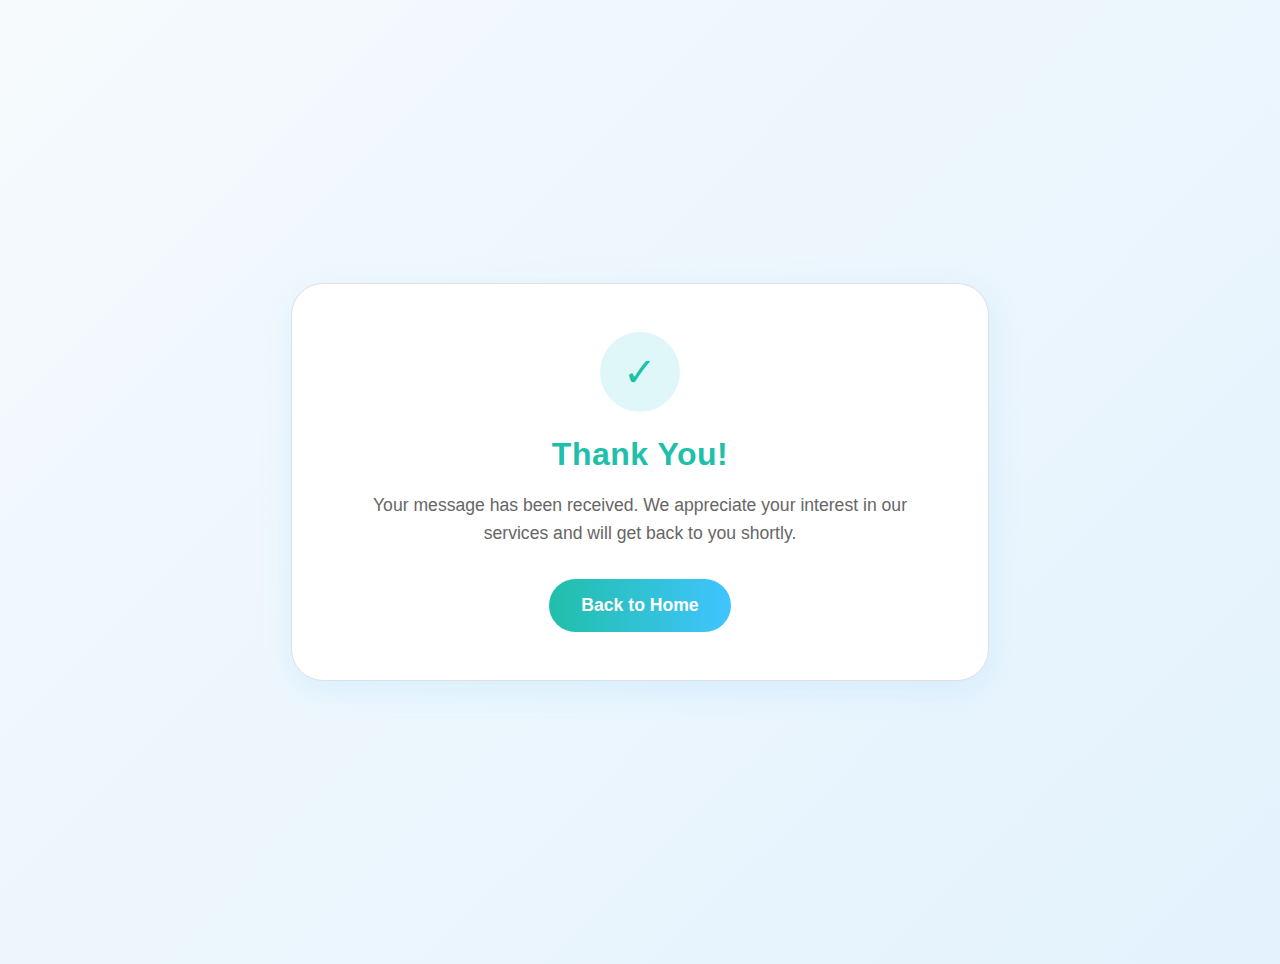
<file: thank-you.html>
<!DOCTYPE html>
<html lang="en">
<head>
    <meta charset="UTF-8">
    <meta name="viewport" content="width=device-width, initial-scale=1.0">
    <title>Thank You - WebVazarITSolutions</title>
    <link rel="stylesheet" href="main.css">
    <style>
        .thank-you-container {
            min-height: 100vh;
            display: flex;
            align-items: center;
            justify-content: center;
            background: linear-gradient(135deg, #f6fafd 0%, #e3f2fd 100%);
            padding: 2rem;
        }
        .thank-you-card {
            background: #fff;
            border-radius: 2rem;
            box-shadow: 0 8px 32px rgba(64,196,255,0.13);
            padding: 3rem;
            max-width: 600px;
            width: 100%;
            text-align: center;
            border: 1.5px solid #e0e0e0;
            animation: fadeInUp 0.8s cubic-bezier(.4,0,.2,1);
        }
        @keyframes fadeInUp {
            from { opacity: 0; transform: translateY(40px); }
            to { opacity: 1; transform: none; }
        }
        .thank-you-icon {
            width: 80px;
            height: 80px;
            margin: 0 auto 1.5rem;
            background: #e0f7fa;
            border-radius: 50%;
            display: flex;
            align-items: center;
            justify-content: center;
            color: #20bfa9;
            font-size: 2.5rem;
        }
        .thank-you-title {
            font-size: 2rem;
            font-weight: 800;
            color: #20bfa9;
            margin-bottom: 1rem;
            letter-spacing: 0.5px;
        }
        .thank-you-message {
            font-size: 1.1rem;
            color: #666;
            margin-bottom: 2rem;
            line-height: 1.6;
        }
        .back-button {
            display: inline-block;
            background: linear-gradient(90deg, #20bfa9 0%, #40c4ff 100%);
            color: #fff;
            padding: 1rem 2rem;
            border-radius: 2rem;
            text-decoration: none;
            font-weight: 700;
            font-size: 1.1rem;
            transition: transform 0.2s, box-shadow 0.2s;
            border: none;
            cursor: pointer;
        }
        .back-button:hover {
            transform: translateY(-2px);
            box-shadow: 0 8px 24px rgba(64,196,255,0.18);
        }
    </style>
</head>
<body>
    <div class="thank-you-container">
        <div class="thank-you-card">
            <div class="thank-you-icon">✓</div>
            <h1 class="thank-you-title">Thank You!</h1>
            <p class="thank-you-message">
                Your message has been received. We appreciate your interest in our services and will get back to you shortly.
            </p>
            <a href="index.html" class="back-button">Back to Home</a>
        </div>
    </div>

    <script>
        // Retrieve and display form data if needed
        document.addEventListener('DOMContentLoaded', function() {
            const formData = JSON.parse(localStorage.getItem('contactFormData'));
            if (formData) {
                // You can display the form data here if needed
                console.log('Form data:', formData);
                // Clear the stored data
                localStorage.removeItem('contactFormData');
            }
        });
    </script>
</body>
</html>
</file>
<file: main.css>
/* --- Global Transitions & Animations --- */
html {
  scroll-behavior: smooth;
}
body, .site-navbar, .site-footer, .contact-card-gradient, .portfolio-section, .services-section, .feature-section, .plans-section, .why-choose-section, .about-section, .team-section, .mission-section {
  transition: background 0.4s, color 0.4s;
}

/* Section fade/slide-in animation */
.section-animate {
  opacity: 0;
  transform: translateY(40px);
  transition: opacity 0.7s cubic-bezier(.4,0,.2,1), transform 0.7s cubic-bezier(.4,0,.2,1);
}
.section-animate.visible {
  opacity: 1;
  transform: none;
}

@keyframes fadeInUp {
  from { opacity: 0; transform: translateY(40px); }
  to { opacity: 1; transform: none; }
}
@keyframes fadeIn {
  from { opacity: 0; }
  to { opacity: 1; }
}
@keyframes slideIn {
  from { opacity: 0; transform: translateX(-40px); }
  to { opacity: 1; transform: none; }
}

/* Button, card, and nav transitions */
button, .contact-modern-btn, .footer-link, .navbar-link, .service-card, .portfolio-item, .plan-card, .why-choose-card, .team-member, .feature-modern-box {
  transition: box-shadow 0.25s, transform 0.25s, background 0.25s, color 0.25s;
}

/* Responsive Tweaks */
@media (max-width: 600px) {
  html { font-size: 15px; }
  .hero-content h1, .services-modern-heading, .portfolio-heading, .about-heading, .feature-heading, .plans-title, .team-heading, .mission-heading {
    font-size: 1.3rem !important;
  }
  .portfolio-img, .service-card img, .feature-img, .webdev-feature-img, .mission-img, .about-img, .why-choose-img, .team-member-img {
    max-width: 98vw;
    height: auto;
   size: 100px;
  }
  .contact-card-gradient, .portfolio-container, .services-modern-card, .feature-inner, .plans-container, .about-container, .team-container, .mission-container {
    padding: 1rem 0.2rem !important;
    max-width: 99vw !important;
  }
  .footer-container, .navbar-container {
    padding: 0.5rem 0.2rem !important;
  }
  .portfolio-grid, .services-modern-grid {
    grid-template-columns: 1fr !important;
    gap: 1rem !important;
  }
  .contact-info-box, .contact-form-col, .contact-info-col {
    max-width: 99vw !important;
    min-width: 0 !important;
    padding: 0.5rem !important;
  }
}
@media (max-width: 400px) {
  html { font-size: 12px; }
  .navbar-logo, .footer-logo { width: 28px; height: 28px; }
  .navbar-company, .footer-company { font-size: 1rem; }
  .navbar-links, .footer-nav { gap: 0.5rem; }
  .navbar-link, .footer-link { font-size: 0.95rem; padding: 0.15rem 0.3rem; }
  .footer-container, .navbar-container { padding: 0.2rem 0.1rem !important; }
  .site-navbar, .site-footer { padding: 0 !important; }
  .portfolio-heading, .services-modern-heading, .about-heading, .feature-heading, .plans-title, .team-heading, .mission-heading {
    font-size: 1.1rem !important;
  }
  .portfolio-img, .service-card img, .feature-img, .webdev-feature-img, .mission-img, .about-img, .why-choose-img, .team-member-img {
    max-width: 96vw;
    height: auto;
  }
  .portfolio-grid, .services-modern-grid {
    grid-template-columns: 1fr !important;
    gap: 0.5rem !important;
  }
  .contact-card-gradient, .portfolio-container, .services-modern-card, .feature-inner, .plans-container, .about-container, .team-container, .mission-container {
    padding: 0.5rem 0.05rem !important;
    max-width: 100vw !important;
  }
  .contact-info-box, .contact-form-col, .contact-info-col {
    max-width: 100vw !important;
    min-width: 0 !important;
    padding: 0.2rem !important;
  }
  .contact-form input, .contact-form textarea, .custom-multiselect {
    font-size: 0.95rem !important;
    padding: 8px 8px !important;
  }
  .contact-modern-btn, .submit-button {
    font-size: 1rem !important;
    padding: 0.7rem 0 !important;
  }
  .footer-contact-link, .footer-bottom { font-size: 0.9rem; }
  .portfolio-title, .portfolio-desc, .service-modern-title, .service-modern-desc, .plan-name, .plan-price, .plan-features li {
    font-size: 0.95rem !important;
  }
  .portfolio-info, .service-modern-box, .plan-card, .contact-info-box {
    padding: 0.5rem 0.2rem !important;
  }
  .navbar-dropdown, .footer-nav {
    min-width: 0 !important;
    padding: 0.1rem 0 !important;
  }
  .navbar-dropdown-link {
    font-size: 0.95rem !important;
    padding: 0.4rem 0.5rem !important;
  }
}
@media (max-width: 350px) {
  html { font-size: 10px; }
  .navbar-logo, .footer-logo { width: 22px; height: 22px; }
  .portfolio-img, .service-card img, .feature-img, .webdev-feature-img, .mission-img, .about-img, .why-choose-img, .team-member-img {
    max-width: 94vw;
  }
  .footer-container, .navbar-container, .contact-card-gradient, .portfolio-container, .services-modern-card {
    padding: 0.1rem 0.01rem !important;
    max-width: 100vw !important;
  }
}
@media (max-width: 320px) {
  html { font-size: 9px; }
  .navbar-logo, .footer-logo { width: 16px; height: 16px; }
  .portfolio-img, .service-card img, .feature-img, .webdev-feature-img, .mission-img, .about-img, .why-choose-img, .team-member-img {
    max-width: 92vw;
  }
  .footer-container, .navbar-container, .contact-card-gradient, .portfolio-container, .services-modern-card {
    padding: 0 !important;
    max-width: 100vw !important;
  }
}

body {
  margin: 0;
  font-family: 'Inter', Arial, sans-serif;
  background: #222;
  overflow-x: hidden;
  width: 100%;
}

.hero {
  position: relative;
  min-height: 100vh;
  background: none;
  display: flex;
  align-items: center;
  justify-content: center;
  color: #fff;
  overflow: hidden;
}

.hero-card {
  position: relative;
  width: 100%;
  height: 100vh;
  min-height: 100vh;
  max-width: 100%;
  background: url('https://images.unsplash.com/photo-1519389950473-47ba0277781c?auto=format&fit=crop&w=1920&q=80') center/cover no-repeat;
  filter: grayscale(0);
  border-radius: 0;
  box-shadow: none;
  overflow: hidden;
  display: flex;
  align-items: center;
  justify-content: flex-start;
  padding: 0;
}

.hero-overlay {
  position: absolute;
  inset: 0;
  background: linear-gradient(120deg, rgba(64,196,255,0.55) 0%, rgba(255,51,102,0.45) 100%), rgba(30,30,30,0.5);
  z-index: 1;
  border-radius: 0;
}

.hero-logo {
  position: absolute;
  top: 2rem;
  right: 2rem;
  width: 130px;
  z-index: 2;
}

.hero-content {
  position: relative;
  z-index: 2;
  max-width: 600px;
  text-align: left;
  margin-left: 6vw;
}

.hero-content h1 {
  font-size: 3.2rem;
  font-weight: 900;
  margin: 0 0 1rem 0;
  line-height: 1.1;
  letter-spacing: -2px;
  text-transform: uppercase;
}

.hero-content .highlight {
  color: #ff3366;
  font-weight: 900;
  display: inline-block;
  font-size: 1.1em;
  letter-spacing: 0.5px;
}

.hero-content p {
  font-size: 1.2rem;
  margin-bottom: 2rem;
  color: #eee;
}

.hero-btn {
  display: inline-block;
  background: #ff3366;
  color: #fff;
  padding: 1rem 2.2rem;
  border-radius: 2rem;
  font-size: 1.1rem;
  font-weight: 700;
  text-decoration: none;
  box-shadow: 0 4px 24px rgba(255,51,102,0.15);
  transition: background 0.2s, transform 0.2s;
}

.hero-btn:hover {
  background: #e6004c;
  transform: translateY(-2px) scale(1.04);
}

@media (max-width: 1000px) {
  .hero-card {
    height: 100vh;
    min-height: 100vh;
  }
  .hero-content {
    margin-left: 2vw;
  }
}
@media (max-width: 700px) {
  .hero-card {
    flex-direction: column;
    height: 100vh;
    min-height: 100vh;
    padding: 1.2rem 0.5rem;
    align-items: center;
    justify-content: center;
  }
  .hero-content {
    margin-left: 0;
    max-width: 98vw;
    text-align: center;
    align-items: center;
    display: flex;
    flex-direction: column;
    justify-content: center;
    padding: 1.2rem 0.5rem;
  }
  .hero-content h1 {
    font-size: 1.7rem;
    margin-bottom: 0.7rem;
  }
  .hero-content p {
    font-size: 1rem;
    margin-bottom: 1.2rem;
  }
  .hero-btn {
    font-size: 1rem;
    padding: 0.8rem 1.5rem;
    margin-bottom: 1.2rem;
    width: 90vw;
    max-width: 320px;
  }
}
@media (max-width: 400px) {
  .hero-content h1 {
    font-size: 1.1rem;
  }
  .hero-btn {
    font-size: 0.95rem;
    padding: 0.7rem 1rem;
    width: 96vw;
    max-width: 99vw;
  }
  .hero-content {
    padding: 0.5rem 0.1rem;
  }
}

.welcome-section {
  width: 100%;
  background: #fff;
  display: flex;
  justify-content: center;
  align-items: center;
  padding: 3.5rem 0 2.5rem 0;
}
.welcome-container {
  display: flex;
  max-width: 1100px;
  width: 100%;
  background: #fff;
  border-radius: 0.7rem;
  box-shadow: 0 4px 32px rgba(0,0,0,0.08);
  overflow: hidden;
  align-items: center;
  position: relative;
  border: 2px solid #eee;
}
.welcome-left {
  flex: 1.1;
  background: #fff;
  display: flex;
  align-items: center;
  justify-content: center;
  position: relative;
  min-height: 420px;
}
.welcome-bg-shape {
  position: absolute;
  left: 0;
  top: 0;
  width: 100%;
  height: 100%;
  background: #222;
  border-radius: 0 0 180px 0;
  z-index: 1;
  box-shadow: 24px 0 48px 0 rgba(0,0,0,0.18);
}
.welcome-img {
  width: 320px;
  height: 420px;
  object-fit: cover;
  border-radius: 2rem 0 2rem 2rem;
  box-shadow: 0 8px 32px rgba(64,196,255,0.10);
  position: relative;
  z-index: 2;
  background: #fff;
}
.welcome-dots {
  position: absolute;
  top: 2.2rem;
  left: 2.2rem;
  width: 48px;
  height: 48px;
  background: url('data:image/svg+xml;utf8,<svg width="48" height="48" xmlns="http://www.w3.org/2000/svg"><circle cx="6" cy="6" r="3" fill="%23ff3366"/><circle cx="24" cy="6" r="3" fill="%23ff3366"/><circle cx="42" cy="6" r="3" fill="%23ff3366"/><circle cx="6" cy="24" r="3" fill="%23ff3366"/><circle cx="24" cy="24" r="3" fill="%23ff3366"/><circle cx="42" cy="24" r="3" fill="%23ff3366"/></svg>') no-repeat center/contain;
  z-index: 3;
}
.welcome-right {
  flex: 1.5;
  padding: 3rem 2.5rem 2.5rem 2.5rem;
  position: relative;
  display: flex;
  flex-direction: column;
  align-items: flex-start;
  justify-content: center;
  min-width: 320px;
}
.welcome-logo {
  position: absolute;
  top: 1.2rem;
  right: 1.2rem;
  width: 70px;
  z-index: 3;
}
.welcome-heading {
  font-size: 2.3rem;
  font-weight: 800;
  margin: 0 0 0.7rem 0;
  color: #222;
  line-height: 1.1;
  text-transform: uppercase;
  letter-spacing: 0.5px;
}
.welcome-bold {
  font-weight: 900;
  letter-spacing: 1px;
}
.welcome-subtitle {
  font-size: 1.08rem;
  color: #222;
  font-weight: 600;
  margin-bottom: 1.1rem;
}
.welcome-desc {
  font-size: 1.08rem;
  color: #444;
  margin-bottom: 2rem;
  line-height: 1.6;
}
.welcome-btn {
  background: #ff3366;
  color: #fff;
  padding: 0.9rem 2.2rem;
  border-radius: 2rem;
  font-size: 1.08rem;
  font-weight: 700;
  text-decoration: none;
  box-shadow: 0 2px 8px rgba(255,51,102,0.10);
  transition: background 0.2s, transform 0.2s;
  margin-bottom: 2.2rem;
  border: none;
}
.welcome-btn:hover {
  background: #e6004c;
  transform: translateY(-2px) scale(1.04);
}
.welcome-bottom-bar {
  width: 100%;
  display: flex;
  align-items: center;
  gap: 0.7rem;
  margin-top: 1.2rem;
  justify-content: flex-end;
}
.welcome-dot {
  display: inline-block;
  width: 14px;
  height: 14px;
  border-radius: 50%;
  background: #f7b6c7;
  opacity: 0.6;
  transition: background 0.2s, opacity 0.2s;
}
.welcome-dot.active {
  background: #ff3366;
  opacity: 1;
}
.welcome-accent-line {
  width: 98%;
  height: 3px;
  background: #ff3366;
  border-radius: 2px;
  margin: 1.5rem 0 0.5rem 0;
  align-self: flex-end;
  opacity: 0.7;
}

@media (max-width: 900px) {
  .welcome-container {
    flex-direction: column;
    border-radius: 1.2rem;
  }
  .welcome-left, .welcome-right {
    min-width: 100%;
    width: 100%;
    padding: 2rem 1rem;
    justify-content: center;
    align-items: center;
  }
  .welcome-img {
    width: 220px;
    height: 280px;
    border-radius: 1.2rem 1.2rem 1.2rem 1.2rem;
  }
  .welcome-logo {
    width: 80px;
    top: 1.2rem;
    right: 1.2rem;
  }
  .welcome-heading {
    font-size: 1.4rem;
  }
  .welcome-accent-line {
    width: 90%;
  }
}

.mission-section {
  width: 100%;
  background: #fff;
  display: flex;
  justify-content: center;
  align-items: center;
  padding: 3.5rem 0 2.5rem 0;
}
.mission-container {
  display: flex;
  max-width: 1100px;
  width: 100%;
  background: #fff;
  border-radius: 0.7rem;
  box-shadow: 0 4px 32px rgba(0,0,0,0.08);
  overflow: hidden;
  align-items: center;
  position: relative;
  border: 2px solid #222;
}
.mission-left {
  flex: 1.2;
  background: #fff;
  display: flex;
  flex-direction: column;
  align-items: flex-start;
  justify-content: center;
  padding: 3rem 2.5rem 2.5rem 2.5rem;
  min-width: 320px;
}
.mission-heading {
  font-size: 2.1rem;
  font-weight: 800;
  margin: 0 0 0.7rem 0;
  color: #222;
  line-height: 1.1;
  text-transform: uppercase;
  letter-spacing: 0.5px;
}
.mission-underline {
  width: 48px;
  height: 4px;
  background: #ff3366;
  border-radius: 2px;
  margin: 0.2rem 0 1.2rem 0;
}
.mission-desc {
  font-size: 1.08rem;
  color: #444;
  margin-bottom: 2rem;
  line-height: 1.6;
}
.mission-right {
  flex: 1.3;
  background: #222;
  display: flex;
  align-items: center;
  justify-content: center;
  position: relative;
  min-height: 420px;
  padding: 0;
}
.mission-img-bg {
  position: absolute;
  right: 0;
  top: 0;
  width: 340px;
  height: 440px;
  background: #222;
  border-radius: 0 220px 220px 0;
  z-index: 1;
}
.mission-img {
  width: 320px;
  height: 420px;
  object-fit: cover;
  border-radius: 0 180px 180px 0;
  box-shadow: 0 8px 32px rgba(64,196,255,0.10);
  position: relative;
  z-index: 2;
  margin-left: 1.5rem;
  background: #fff;
}
.mission-img-badge {
  position: absolute;
  left: 0.5rem;
  top: 1.2rem;
  width: 54px;
  height: 54px;
  background: #ff3366;
  border-radius: 50%;
  display: flex;
  align-items: center;
  justify-content: center;
  z-index: 3;
  box-shadow: 0 2px 8px rgba(255,51,102,0.10);
}
.mission-img-badge img {
  width: 32px;
  height: 32px;
}
.mission-dots {
  position: absolute;
  right: 2.2rem;
  top: 50%;
  transform: translateY(60px);
  width: 48px;
  height: 48px;
  background: url('data:image/svg+xml;utf8,<svg width="48" height="48" xmlns="http://www.w3.org/2000/svg"><circle cx="6" cy="6" r="3" fill="%23ff3366"/><circle cx="24" cy="6" r="3" fill="%23ff3366"/><circle cx="42" cy="6" r="3" fill="%23ff3366"/><circle cx="6" cy="24" r="3" fill="%23ff3366"/><circle cx="24" cy="24" r="3" fill="%23ff3366"/><circle cx="42" cy="24" r="3" fill="%23ff3366"/></svg>') no-repeat center/contain;
  z-index: 3;
  opacity: 0.7;
}
.mission-bottom-bar {
  width: 100%;
  display: flex;
  align-items: center;
  gap: 0.7rem;
  margin-top: 2.2rem;
  justify-content: flex-end;
}
.mission-dot {
  display: inline-block;
  width: 14px;
  height: 14px;
  border-radius: 50%;
  background: #f7b6c7;
  opacity: 0.6;
  transition: background 0.2s, opacity 0.2s;
}
.mission-dot.active {
  background: #ff3366;
  opacity: 1;
}

@media (max-width: 900px) {
  .mission-container {
    flex-direction: column;
    border-radius: 1.2rem;
  }
  .mission-left, .mission-right {
    min-width: 100%;
    width: 100%;
    padding: 2rem 1rem;
    justify-content: center;
    align-items: center;
  }
  .mission-img-bg {
    width: 220px;
    height: 280px;
    border-radius: 0 120px 120px 0;
  }
  .mission-img {
    width: 200px;
    height: 260px;
    border-radius: 0 90px 90px 0;
    margin-left: 0.5rem;
  }
  .mission-heading {
    font-size: 1.3rem;
  }
}

.team-section {
  width: 100%;
  background: linear-gradient(120deg, #232526 0%, #414345 100%);
  display: flex;
  justify-content: center;
  align-items: center;
  padding: 3.5rem 0 2.5rem 0;
}
.team-container {
  display: flex;
  max-width: 1100px;
  width: 100%;
  background: rgba(34,34,34,0.85);
  border-radius: 1.2rem;
  box-shadow: 0 8px 40px rgba(64,196,255,0.10);
  overflow: hidden;
  align-items: center;
  position: relative;
  border: none;
  backdrop-filter: blur(6px);
  -webkit-backdrop-filter: blur(6px);
}
.team-left {
  flex: 1.2;
  background: linear-gradient(120deg, #232526 0%, #ff3366 100%);
  display: flex;
  flex-direction: column;
  align-items: flex-start;
  justify-content: center;
  padding: 3rem 2.5rem 2.5rem 2.5rem;
  min-width: 320px;
  border-top-left-radius: 1.2rem;
  border-bottom-left-radius: 1.2rem;
}
.team-heading {
  font-size: 2.1rem;
  font-weight: 800;
  margin: 0 0 0.7rem 0;
  color: #fff;
  line-height: 1.1;
  text-transform: uppercase;
  letter-spacing: 0.5px;
  position: relative;
  display: inline-block;
}
.team-underline {
  width: 48px;
  height: 4px;
  background: linear-gradient(90deg, #ff3366 0%, #40c4ff 100%);
  border-radius: 2px;
  margin: 0.2rem 0 1.2rem 0;
  animation: underline-grow 1.2s cubic-bezier(.4,0,.2,1);
}
@keyframes underline-grow {
  0% { width: 0; opacity: 0; }
  100% { width: 48px; opacity: 1; }
}
.team-desc {
  font-size: 1.08rem;
  color: #fff;
  margin-bottom: 2rem;
  line-height: 1.6;
  opacity: 0.85;
}
.team-right {
  flex: 1.3;
  background: rgba(255,255,255,0.13);
  display: flex;
  flex-direction: column;
  align-items: flex-start;
  justify-content: flex-start;
  position: relative;
  min-height: 420px;
  padding: 2.5rem 2.5rem 2.5rem 2.5rem;
  border-top-right-radius: 1.2rem;
  border-bottom-right-radius: 1.2rem;
  box-shadow: 0 4px 32px rgba(255,51,102,0.08);
  backdrop-filter: blur(8px);
  -webkit-backdrop-filter: blur(8px);
}
.team-logo {
  position: absolute;
  top: 2rem;
  right: 2.5rem;
  width: 110px;
  z-index: 2;
  filter: drop-shadow(0 2px 8px rgba(255,51,102,0.10));
}
.team-member-list {
  width: 100%;
  display: flex;
  flex-direction: column;
  gap: 1.5rem;
  margin-top: 1.5rem;
  margin-bottom: 2.5rem;
}
.team-member {
  display: flex;
  align-items: center;
  gap: 1.2rem;
  opacity: 0;
  transform: translateY(30px);
  animation: fadeInUp 1s cubic-bezier(.4,0,.2,1) forwards;
}
.team-member:nth-child(1) { animation-delay: 0.2s; }
.team-member:nth-child(3) { animation-delay: 0.5s; }
.team-member:nth-child(5) { animation-delay: 0.8s; }
@keyframes fadeInUp {
  to { opacity: 1; transform: none; }
}
.team-member:hover {
  transform: scale(1.04);
  box-shadow: 0 8px 32px rgba(255,51,102,0.13);
  background: rgba(255,255,255,0.08);
  border-radius: 1.2rem;
  transition: box-shadow 0.3s, background 0.3s, transform 0.3s;
}
.team-member-img {
  width: 90px;
  height: 90px;
  border-radius: 50%;
  border: 5px solid #ff3366;
  object-fit: cover;
  box-shadow: 0 2px 12px rgba(255,51,102,0.10);
  transition: box-shadow 0.3s, border 0.3s;
  object-position: center 20%;
}
.team-member:hover .team-member-img {
  border: 5px solid #40c4ff;
  box-shadow: 0 0 0 6px rgba(64,196,255,0.18);
}
.team-member-info {
  display: flex;
  flex-direction: column;
  align-items: flex-start;
}
.team-member-name {
  font-size: 1.15rem;
  font-weight: 800;
  color: #222;
  text-transform: uppercase;
  letter-spacing: 0.5px;
}
.team-member-role {
  font-size: 1rem;
  color: #888;
  font-weight: 600;
  margin-top: 0.2rem;
  text-transform: uppercase;
}
.team-divider {
  width: 100%;
  height: 2px;
  background: linear-gradient(90deg, #ff3366 30%, #fff 100%);
  opacity: 0.5;
  margin: 0.5rem 0;
  border-radius: 2px;
}
.team-bottom-bar {
  width: 100%;
  display: flex;
  align-items: center;
  gap: 0.7rem;
  margin-top: 1.2rem;
  justify-content: flex-end;
}
.team-dot {
  display: inline-block;
  width: 14px;
  height: 14px;
  border-radius: 50%;
  background: #f7b6c7;
  opacity: 0.6;
  transition: background 0.2s, opacity 0.2s, box-shadow 0.3s;
  animation: dotPulse 1.5s infinite alternate;
}
.team-dot.active {
  background: #ff3366;
  opacity: 1;
  box-shadow: 0 0 0 6px rgba(255,51,102,0.13);
}
@keyframes dotPulse {
  0% { transform: scale(1); }
  100% { transform: scale(1.18); }
}

@media (max-width: 900px) {
  .team-container {
    flex-direction: column;
    border-radius: 1.2rem;
  }
  .team-left, .team-right {
    min-width: 100%;
    width: 100%;
    padding: 2rem 1rem;
    justify-content: center;
    align-items: center;
  }
  .team-logo {
    width: 80px;
    top: 1.2rem;
    right: 1.2rem;
  }
  .team-heading {
    font-size: 1.3rem;
  }
}

.services-section {
  background: #f4f4f7;
  border-radius: 1.5rem;
  box-shadow: 0 2px 12px rgba(0,0,0,0.04);
  margin: 2rem auto;
  padding: 3.5rem 2rem 2.5rem 2rem;
  max-width: 1200px;
  width: 95%;
}
.services-section h2 {
  font-size: 2rem;
  font-weight: 700;
  margin-bottom: 1.5rem;
  color: #20bfa9;
  text-align: center;
}
.services-grid {
  display: flex;
  flex-wrap: wrap;
  gap: 2rem;
  justify-content: center;
}
.service-card {
  background: #fff;
  border-radius: 1rem;
  box-shadow: 0 2px 12px rgba(64,196,255,0.07);
  padding: 2rem 1.5rem 1.5rem 1.5rem;
  flex: 1 1 220px;
  max-width: 260px;
  min-width: 200px;
  text-align: center;
  transition: box-shadow 0.3s, transform 0.2s;
  perspective: 600px;
  display: flex;
  flex-direction: column;
  align-items: center;
}
.service-card:hover {
  box-shadow: 0 8px 32px rgba(64,196,255,0.18);
  transform: translateY(-6px) scale(1.03);
}
.service-card img {
  width: 120px;
  height: 120px;
  object-fit: cover;
  display: block;
  margin: 0 auto 1rem auto;
  border-radius: 1rem;
  box-shadow: 0 2px 8px rgba(64,196,255,0.10);
}
.service-card h3 {
  font-size: 1.15rem;
  font-weight: 600;
  margin-bottom: 0.7rem;
  color: #20bfa9;
}
.service-card p {
  color: #666;
  font-size: 1rem;
}
@media (max-width: 1200px) {
  .services-section {
    max-width: 95%;
  }
  .services-grid {
    gap: 1.5rem;
  }
  .service-card {
    max-width: 95vw;
  }
}
@media (max-width: 900px) {
  .services-grid {
    gap: 1.2rem;
  }
  .service-card {
    min-width: 160px;
    max-width: 98vw;
    padding: 1.2rem 0.7rem 1.2rem 0.7rem;
  }
}
@media (max-width: 600px) {
  .services-section {
    padding: 1.5rem 0.5rem 1rem 0.5rem;
  }
  .services-grid {
    flex-direction: column;
    gap: 1.2rem;
  }
  .service-card {
    min-width: 100%;
    max-width: 98vw;
    padding: 1rem 0.5rem 1rem 0.5rem;
  }
}

.services-logo {
  position: absolute;
  top: 2.2rem;
  right: 2.2rem;
  width: 110px;
  height: auto;
  z-index: 4;
}

.services-bg-top-dots {
  position: absolute;
  top: 2.2rem;
  left: 2.2rem;
  width: 56px;
  height: 56px;
  background: url('data:image/svg+xml;utf8,<svg width="56" height="56" xmlns="http://www.w3.org/2000/svg"><circle cx="7" cy="7" r="3" fill="%23ff3366"/><circle cx="21" cy="7" r="3" fill="%23ff3366"/><circle cx="35" cy="7" r="3" fill="%23ff3366"/><circle cx="49" cy="7" r="3" fill="%23ff3366"/><circle cx="7" cy="21" r="3" fill="%23ff3366"/><circle cx="21" cy="21" r="3" fill="%23ff3366"/><circle cx="35" cy="21" r="3" fill="%23ff3366"/><circle cx="49" cy="21" r="3" fill="%23ff3366"/><circle cx="7" cy="35" r="3" fill="%23ff3366"/><circle cx="21" cy="35" r="3" fill="%23ff3366"/><circle cx="35" cy="35" r="3" fill="%23ff3366"/><circle cx="49" cy="35" r="3" fill="%23ff3366"/><circle cx="7" cy="49" r="3" fill="%23ff3366"/><circle cx="21" cy="49" r="3" fill="%23ff3366"/><circle cx="35" cy="49" r="3" fill="%23ff3366"/><circle cx="49" cy="49" r="3" fill="%23ff3366"/></svg>') no-repeat center/contain;
  z-index: 3;
}

.services-container {
  width: 100%;
  max-width: 1200px;
  margin: 0 auto;
  padding: 4.5rem 2rem 0 2rem;
  position: relative;
  z-index: 2;
}
.services-header {
  display: flex;
  flex-direction: column;
  align-items: flex-start;
  margin-bottom: 2.2rem;
}
.services-underline {
  width: 48px;
  height: 4px;
  background: #ff3366;
  border-radius: 2px;
  margin-bottom: 0.5rem;
  margin-left: 0;
}
.services-list {
  display: flex;
  justify-content: center;
  align-items: flex-start;
  background: transparent;
  padding: 0;
  margin: 0;
  position: relative;
  z-index: 2;
  border: none;
}
.services-list::before {
  content: '';
  position: absolute;
  top: 0;
  left: 0;
  width: 100vw;
  height: 160px;
  background: #222;
  z-index: -1;
}
.service-card {
  width: 160px;
  display: flex;
  flex-direction: column;
  align-items: center;
  margin: 0 10px;
  background: none;
  border: none;
  padding: 0;
}
.service-img-wrapper {
  width: 160px;
  height: 160px;
  background: #222;
  overflow: hidden;
  margin: 0;
  padding: 0;
  border-radius: 0;
  display: flex;
  align-items: center;
  justify-content: center;
}
.service-img {
  width: 100%;
  height: 100%;
  object-fit: cover;
  border-radius: 0;
  display: block;
  margin: 0;
  padding: 0;
  background: none;
}
.service-title {
  font-size: 1rem;
  font-weight: 800;
  color: #fff;
  text-align: center;
  text-transform: uppercase;
  letter-spacing: 0.5px;
  margin: 1rem 0 0.5rem 0;
  background: none;
}
.services-bottom-bar {
  width: 100%;
  display: flex;
  align-items: center;
  justify-content: flex-start;
  margin-top: 0;
  margin-bottom: 0.5rem;
  background: #222;
  padding: 0 2rem 0 0;
}
.services-accent-line {
  width: 180px;
  max-width: 180px;
  height: 3px;
  background: #ff3366;
  border-radius: 2px;
  opacity: 0.7;
  margin-right: auto;
  margin-left: 0;
}
.services-dots {
  display: flex;
  gap: 0.5rem;
  align-items: center;
  margin-left: auto;
}
.services-dot {
  display: inline-block;
  width: 14px;
  height: 14px;
  border-radius: 50%;
  background: #f7b6c7;
  opacity: 0.6;
  transition: background 0.2s, opacity 0.2s;
}
.services-dot.active {
  background: #ff3366;
  opacity: 1;
}

@media (max-width: 1100px) {
  .service-card {
    width: 140px;
    min-width: 140px;
    max-width: 140px;
  }
  .services-logo {
    width: 80px;
    top: 1.2rem;
    right: 1.2rem;
  }
}
@media (max-width: 900px) {
  .services-container {
    padding: 3rem 0.5rem 0 0.5rem;
  }
  .services-list {
    flex-wrap: wrap;
    gap: 1rem;
    justify-content: center;
    padding-bottom: 1.5rem;
  }
  .service-card {
    width: 45vw;
    min-width: 120px;
    max-width: 180px;
  }
}
@media (max-width: 600px) {
  .services-list {
    flex-direction: column;
    align-items: center;
    gap: 1.2rem;
    padding-bottom: 1rem;
  }
  .service-card {
    width: 90vw;
    min-width: 100px;
    max-width: 98vw;
  }
  .services-header {
    align-items: center;
  }
  .services-heading {
    font-size: 1.2rem;
  }
  .services-logo {
    width: 60px;
    top: 0.7rem;
    right: 0.7rem;
  }
  .services-bg-top-dots {
    width: 32px;
    height: 32px;
    top: 0.7rem;
    left: 0.7rem;
  }
}

/* --- Modern Services Section (Reference Style) --- */
.services-modern-bg {
  background: #f6fafd;
  min-height: 100vh;
  width: 100vw;
  display: flex;
  align-items: center;
  justify-content: center;
  position: relative;
  overflow: hidden;
}
.services-modern-card {
  background: #fff;
  border-radius: 1.5rem;
  box-shadow: 0 8px 40px rgba(52,152,219,0.10);
  max-width: 1400px;
  width: 90vw;
  margin: 0 auto;
  padding: 4rem 3rem 4rem 3rem;
  position: relative;
  z-index: 2;
}
.services-modern-heading {
  font-size: 2.2rem;
  font-weight: 800;
  color: #222;
  text-align: center;
  margin-bottom: 0.7rem;
  letter-spacing: 0.5px;
}
.services-modern-highlight {
  color: #00bcd4;
  font-weight: 800;
  letter-spacing: 1px;
}
.services-modern-subtitle {
  color: #888;
  font-size: 1.08rem;
  text-align: center;
  margin-bottom: 2.2rem;
  max-width: 700px;
  margin-left: auto;
  margin-right: auto;
}
.services-modern-grid {
  display: grid;
  grid-template-columns: repeat(3, 1fr);
  grid-template-rows: repeat(2, 1fr);
  gap: 2.5rem 2.5rem;
  margin: 0 auto;
  max-width: 1200px;
  width: 100%;
  z-index: 2;
}
.service-modern-box {
  background: #fff;
  border-radius: 0.7rem;
  box-shadow: 0 2px 16px rgba(52,152,219,0.07);
  display: flex;
  flex-direction: column;
  align-items: center;
  justify-content: flex-start;
  padding: 3rem 2rem 2.2rem 2rem;
  min-height: 260px;
  position: relative;
  transition: box-shadow 0.18s, transform 0.18s;
}
.service-modern-box:hover {
  box-shadow: 0 8px 32px rgba(0,188,212,0.13);
  transform: translateY(-6px) scale(1.03);
}
.service-modern-gradient {
  background: linear-gradient(135deg, #00bcd4 0%, #8fd3f4 100%);
  color: #fff;
  box-shadow: 0 8px 32px rgba(0,188,212,0.13);
}
.service-modern-gradient .service-modern-title,
.service-modern-gradient .service-modern-desc {
  color: #fff;
}
.service-modern-icon {
  margin-bottom: 1.1rem;
  display: flex;
  align-items: center;
  justify-content: center;
}
.service-modern-icon img {
  max-width: 80px;
  max-height: 80px;
  width: auto;
  height: auto;
  object-fit: contain;
  display: block;
  margin: 0 auto 1.1rem auto;
  border-radius: 0.5rem;
  box-shadow: 0 2px 8px rgba(0,188,212,0.07);
}
.service-modern-title {
  font-size: 1.13rem;
  font-weight: 700;
  color: #00bcd4;
  margin-bottom: 0.7rem;
  text-align: center;
}
.service-modern-desc {
  color: #00bcd4;
  font-size: 0.98rem;
  text-align: center;
  line-height: 1.5;
}
.services-modern-bg-dots {
  position: absolute;
  top: 1.2rem;
  right: 1.2rem;
  width: 60px;
  height: 60px;
  background: url('data:image/svg+xml;utf8,<svg width="60" height="60" xmlns="http://www.w3.org/2000/svg"><circle cx="8" cy="8" r="2" fill="%2300bcd4"/><circle cx="24" cy="8" r="2" fill="%2300bcd4"/><circle cx="40" cy="8" r="2" fill="%2300bcd4"/><circle cx="56" cy="8" r="2" fill="%2300bcd4"/><circle cx="8" cy="24" r="2" fill="%2300bcd4"/><circle cx="24" cy="24" r="2" fill="%2300bcd4"/><circle cx="40" cy="24" r="2" fill="%2300bcd4"/><circle cx="56" cy="24" r="2" fill="%2300bcd4"/><circle cx="8" cy="40" r="2" fill="%2300bcd4"/><circle cx="24" cy="40" r="2" fill="%2300bcd4"/><circle cx="40" cy="40" r="2" fill="%2300bcd4"/><circle cx="56" cy="40" r="2" fill="%2300bcd4"/><circle cx="8" cy="56" r="2" fill="%2300bcd4"/><circle cx="24" cy="56" r="2" fill="%2300bcd4"/><circle cx="40" cy="56" r="2" fill="%2300bcd4"/><circle cx="56" cy="56" r="2" fill="%2300bcd4"/></svg>') no-repeat center/contain;
  opacity: 0.13;
  z-index: 1;
}
.services-modern-bg-lines {
  position: absolute;
  left: -60px;
  bottom: -40px;
  width: 320px;
  height: 120px;
  background: url('data:image/svg+xml;utf8,<svg width="320" height="120" xmlns="http://www.w3.org/2000/svg"><rect x="0" y="60" width="320" height="4" rx="2" fill="%2300bcd4" opacity="0.13"/><rect x="0" y="90" width="220" height="4" rx="2" fill="%2300bcd4" opacity="0.13"/><rect x="0" y="30" width="180" height="4" rx="2" fill="%2300bcd4" opacity="0.13"/></svg>') no-repeat left bottom;
  opacity: 0.13;
  z-index: 1;
}
@media (max-width: 1200px) {
  .services-modern-card {
    max-width: 98vw;
    padding: 2rem 1rem 2rem 1rem;
  }
  .services-modern-grid {
    max-width: 98vw;
    gap: 1.5rem 1.5rem;
  }
  .service-modern-box {
    min-height: 180px;
    padding: 1.2rem 0.5rem 1.2rem 0.5rem;
  }
}
@media (max-width: 900px) {
  .service-modern-icon img {
    max-width: 48px;
    max-height: 48px;
    margin-bottom: 0.7rem;
  }
}

/* --- Full-Page Service Sections --- */
.service-fullpage-section {
  min-height: 100vh;
  width: 100%;
  background: radial-gradient(circle at 50% 30%, #e3f2fd 60%, #f6fafd 100%);
  display: flex;
  align-items: center;
  justify-content: center;
  position: relative;
  padding: 0;
  overflow: hidden;
}
.service-section-inner {
  width: 100%;
  max-width: 1100px;
  margin: 0 auto;
  padding: 3.5rem 2rem 2.5rem 2rem;
  display: flex;
  flex-direction: column;
  align-items: center;
  position: relative;
}
.service-section-header {
  width: 100%;
  display: flex;
  align-items: flex-start;
  justify-content: space-between;
  margin-bottom: 1.5rem;
}
.service-section-logo {
  width: 110px;
  height: auto;
}
.service-section-socials {
  display: flex;
  gap: 0.7rem;
  align-items: center;
  margin-top: 0.5rem;
}
.service-section-socials img {
  width: 32px;
  height: 32px;
  border-radius: 50%;
  background: #e3f2fd;
  padding: 4px;
  box-shadow: 0 2px 8px rgba(25,118,210,0.08);
  transition: background 0.2s;
}
.service-section-socials img:hover {
  background: #1976d2;
}
.service-section-title {
  font-size: 2.5rem;
  font-weight: 700;
  color: #222;
  text-align: center;
  margin-bottom: 1.2rem;
  letter-spacing: 0.5px;
  line-height: 1.1;
}
.service-section-title-bold {
  color: #1976d2;
  font-weight: 900;
  letter-spacing: 1px;
}
.service-section-subtitle {
  color: #1976d2;
  font-size: 1.25rem;
  text-align: center;
  margin-bottom: 2.5rem;
  font-weight: 600;
  letter-spacing: 0.5px;
}

/* Web Development Process Stepper */
.webdev-stepper {
  display: flex;
  align-items: center;
  justify-content: center;
  gap: 0.5rem;
  margin-top: 2.5rem;
  flex-wrap: wrap;
}
.webdev-step {
  display: flex;
  flex-direction: column;
  align-items: center;
  background: #fff;
  border-radius: 2.5rem;
  box-shadow: 0 4px 24px rgba(25,118,210,0.10);
  padding: 1.2rem 1.5rem 1.2rem 1.5rem;
  min-width: 140px;
  min-height: 120px;
  position: relative;
  z-index: 2;
}
.webdev-step-icon {
  margin-bottom: 0.7rem;
  display: flex;
  align-items: center;
  justify-content: center;
}
.webdev-step-label {
  color: #1976d2;
  font-size: 1.08rem;
  font-weight: 700;
  text-align: center;
  letter-spacing: 0.5px;
}
.webdev-arrow {
  width: 48px;
  height: 16px;
  background: url('data:image/svg+xml;utf8,<svg width="48" height="16" xmlns="http://www.w3.org/2000/svg"><path d="M0 8h40m0 0l-4-4m4 4l-4 4" stroke="%231976d2" stroke-width="2" fill="none"/></svg>') no-repeat center/contain;
  margin: 0 0.2rem;
  opacity: 0.7;
}

/* Mobile App Illustration */
.mobileapp-illustration {
  margin-top: 2.5rem;
  display: flex;
  align-items: center;
  justify-content: center;
}

@media (max-width: 900px) {
  .service-section-inner {
    padding: 2rem 0.5rem 2rem 0.5rem;
    max-width: 98vw;
  }
  .service-section-title {
    font-size: 1.3rem;
  }
  .webdev-stepper {
    flex-direction: column;
    gap: 0.7rem;
  }
  .webdev-arrow {
    transform: rotate(90deg);
    width: 16px;
    height: 48px;
    margin: 0.2rem 0;
  }
  .mobileapp-illustration svg {
    width: 220px;
    height: 180px;
  }
}

/* --- Web Development Feature Section (Reference Style) --- */
.webdev-feature-section {
  width: 100vw;
  min-height: 400px;
  background: #fff;
  display: flex;
  align-items: center;
  justify-content: center;
  padding: 0;
  position: relative;
  box-sizing: border-box;
}
.webdev-feature-inner {
  display: flex;
  max-width: 1100px;
  width: 100%;
  background: #fff;
  border-radius: 1.2rem;
  box-shadow: 0 4px 32px rgba(0,0,0,0.08);
  overflow: hidden;
  align-items: stretch;
  position: relative;
  border: 2px solid #eee;
  min-height: 320px;
}
.webdev-feature-left {
  flex: 1.1;
  background: #fff;
  display: flex;
  align-items: center;
  justify-content: center;
  position: relative;
  min-height: 320px;
}
.webdev-feature-img-bg {
  position: absolute;
  left: 0;
  top: 0;
  width: 100%;
  height: 100%;
  background: #222;
  border-radius: 0 0 180px 0;
  z-index: 1;
  box-shadow: 24px 0 48px 0 rgba(0,0,0,0.18);
}
.webdev-feature-img {
  width: 280px;
  height: 360px;
  object-fit: cover;
  border-radius: 2rem 0 2rem 2rem;
  box-shadow: 0 8px 32px rgba(64,196,255,0.10);
  position: relative;
  z-index: 2;
  background: #fff;
}
.webdev-feature-right {
  flex: 1.5;
  padding: 2rem 2rem 2rem 2rem;
  position: relative;
  display: flex;
  flex-direction: column;
  align-items: flex-start;
  justify-content: center;
  min-width: 320px;
}
.webdev-feature-logo {
  position: absolute;
  top: 1.2rem;
  right: 1.2rem;
  width: 70px;
  z-index: 3;
}
.webdev-feature-heading {
  font-size: 2.3rem;
  font-weight: 800;
  margin: 0 0 0.7rem 0;
  color: #222;
  line-height: 1.1;
  text-transform: uppercase;
  letter-spacing: 0.5px;
}
.webdev-feature-subtitle {
  font-size: 1.08rem;
  color: #222;
  font-weight: 600;
  margin-bottom: 1.1rem;
}
.webdev-feature-underline {
  width: 48px;
  height: 4px;
  background: #ff3366;
  border-radius: 2px;
  margin: 0.2rem 0 1.2rem 0;
}
.webdev-feature-desc {
  font-size: 1.08rem;
  color: #444;
  margin-bottom: 1.2rem;
  line-height: 1.6;
}
.webdev-feature-point {
  font-size: 1.08rem;
  color: #444;
  margin-bottom: 1.1rem;
  line-height: 1.6;
}
.webdev-feature-point span {
  font-weight: 700;
  color: #222;
}
@media (max-width: 900px) {
  .webdev-feature-inner {
    flex-direction: column;
    border-radius: 1.2rem;
  }
  .webdev-feature-left, .webdev-feature-right {
    min-width: 100%;
    width: 100%;
    padding: 1.5rem 1rem;
    justify-content: center;
    align-items: center;
  }
  .webdev-feature-img {
    width: 200px;
    height: 260px;
    border-radius: 1.2rem 1.2rem 1.2rem 1.2rem;
  }
  .webdev-feature-logo {
    width: 80px;
    top: 1.2rem;
    right: 1.2rem;
  }
  .webdev-feature-heading {
    font-size: 1.4rem;
  }
  .webdev-feature-underline {
    width: 40px;
  }
}

.why-choose-section {
  width: 100%;
  background: #fff;
  display: flex;
  align-items: center;
  justify-content: center;
  padding: 0;
  position: relative;
  min-height: 600px;
}
.why-choose-inner {
  display: flex;
  max-width: 1200px;
  width: 95%;
  align-items: stretch;
  justify-content: space-between;
  padding: 3rem 2rem;
  gap: 2.5rem;
  margin: 0 auto;
}
.why-choose-left {
  flex: 1.2;
  display: flex;
  flex-direction: column;
  align-items: flex-start;
  justify-content: center;
  min-width: 340px;
}
.why-choose-heading {
  font-size: 2.2rem;
  font-weight: 900;
  color: #222;
  margin-bottom: 0.2rem;
  letter-spacing: 0.5px;
  text-transform: uppercase;
}
.why-choose-underline {
  width: 60px;
  height: 4px;
  background: #e6004c;
  border-radius: 2px;
  margin-bottom: 2.2rem;
}
.why-choose-grid {
  display: grid;
  grid-template-columns: repeat(2, 1fr);
  grid-auto-rows: minmax(120px, auto);
  gap: 1.5rem 1.5rem;
  width: 100%;
}
.why-choose-card {
  background: #e6004c;
  color: #fff;
  border-radius: 1.2rem;
  box-shadow: 0 4px 24px rgba(230,0,76,0.10);
  padding: 1.2rem 1.1rem 1.1rem 1.1rem;
  display: flex;
  flex-direction: column;
  align-items: flex-start;
  justify-content: flex-start;
  min-height: 120px;
  transition: box-shadow 0.18s, transform 0.18s;
}
.why-choose-card:hover {
  box-shadow: 0 8px 32px rgba(230,0,76,0.18);
  transform: translateY(-4px) scale(1.03);
}
.why-choose-title {
  font-weight: 800;
  font-size: 1.08rem;
  margin-bottom: 0.5rem;
  color: #fff;
  text-decoration: underline;
  text-underline-offset: 2px;
}
.why-choose-desc {
  font-size: 0.98rem;
  color: #fff;
  opacity: 0.95;
}
.why-choose-right {
  flex: 1;
  display: flex;
  align-items: center;
  justify-content: center;
  position: relative;
  min-width: 320px;
}
.why-choose-img-bg {
  position: absolute;
  right: 0;
  top: 0;
  width: 340px;
  height: 440px;
  background: #222;
  border-radius: 0 220px 220px 0;
  z-index: 1;
}
.why-choose-img {
  width: 320px;
  height: 420px;
  object-fit: cover;
  border-radius: 0 180px 180px 0;
  box-shadow: 0 8px 32px rgba(64,196,255,0.10);
  position: relative;
  z-index: 2;
  margin-left: 1.5rem;
  background: #fff;
}
.why-choose-dots {
  position: absolute;
  right: 2.2rem;
  bottom: 2.2rem;
  width: 48px;
  height: 48px;
  background: url('data:image/svg+xml;utf8,<svg width="48" height="48" xmlns="http://www.w3.org/2000/svg"><circle cx="6" cy="6" r="3" fill="%23e6004c"/><circle cx="24" cy="6" r="3" fill="%23e6004c"/><circle cx="42" cy="6" r="3" fill="%23e6004c"/><circle cx="6" cy="24" r="3" fill="%23e6004c"/><circle cx="24" cy="24" r="3" fill="%23e6004c"/><circle cx="42" cy="24" r="3" fill="%23e6004c"/></svg>') no-repeat center/contain;
  z-index: 3;
  opacity: 0.7;
}
@media (max-width: 1000px) {
  .why-choose-inner {
    flex-direction: column;
    gap: 1.5rem;
    padding: 2rem 0.5rem;
  }
  .why-choose-left, .why-choose-right {
    min-width: 100%;
    width: 100%;
    align-items: center;
    justify-content: center;
  }
  .why-choose-grid {
    grid-template-columns: 1fr;
    gap: 1.2rem;
  }
  .why-choose-img-bg {
    width: 220px;
    height: 280px;
    border-radius: 0 120px 120px 0;
  }
  .why-choose-img {
    width: 200px;
    height: 260px;
    border-radius: 0 90px 90px 0;
    margin-left: 0.5rem;
  }
}

.plans-logo-img {
  max-height: 110px;
  width: auto;
  border-radius: 1.2rem;
  background: #fff;
  padding: 0.5rem 2.5rem 0.5rem 2.5rem;
  margin-right: 1.2rem;
  box-shadow: 0 4px 24px rgba(255,51,102,0.13);
  display: inline-block;
  vertical-align: middle;
}

.feature-logo-static {
  width: 70px;
  margin-bottom: 0.5rem;
  display: block;
}

.about-section {
  width: 100vw;
  background: #fff;
  display: flex;
  align-items: center;
  justify-content: center;
  padding: 0;
  position: relative;
  min-height: 600px;
}
.about-container {
  display: flex;
  max-width: 1200px;
  width: 100%;
  align-items: stretch;
  justify-content: space-between;
  padding: 3rem 2rem;
  gap: 2.5rem;
}
.about-left {
  flex: 1.1;
  display: flex;
  align-items: center;
  justify-content: center;
  position: relative;
  min-width: 320px;
}
.about-img-bg {
  position: absolute;
  left: 0;
  top: 0;
  width: 100%;
  height: 100%;
  background: #222;
  border-radius: 0 0 180px 0;
  z-index: 1;
  box-shadow: 24px 0 48px 0 rgba(0,0,0,0.18);
}
.about-img {
  width: 320px;
  height: 420px;
  object-fit: cover;
  border-radius: 2rem 0 2rem 2rem;
  box-shadow: 0 8px 32px rgba(64,196,255,0.10);
  position: relative;
  z-index: 2;
  background: #fff;
}
.about-dots {
  position: absolute;
  top: 2.2rem;
  left: 2.2rem;
  width: 48px;
  height: 48px;
  background: url('data:image/svg+xml;utf8,<svg width="48" height="48" xmlns="http://www.w3.org/2000/svg"><circle cx="6" cy="6" r="3" fill="%23ff3366"/><circle cx="24" cy="6" r="3" fill="%23ff3366"/><circle cx="42" cy="6" r="3" fill="%23ff3366"/><circle cx="6" cy="24" r="3" fill="%23ff3366"/><circle cx="24" cy="24" r="3" fill="%23ff3366"/><circle cx="42" cy="24" r="3" fill="%23ff3366"/></svg>') no-repeat center/contain;
  z-index: 3;
}
.about-right {
  flex: 1.5;
  padding: 3rem 2.5rem 2.5rem 2.5rem;
  position: relative;
  display: flex;
  flex-direction: column;
  align-items: flex-start;
  justify-content: center;
  min-width: 320px;
}
.about-heading {
  font-size: 2.2rem;
  font-weight: 900;
  color: #222;
  margin-bottom: 0.2rem;
  letter-spacing: 0.5px;
  text-transform: uppercase;
}
.about-highlight {
  color: #00bcd4;
  font-weight: 900;
}
.about-underline {
  width: 60px;
  height: 4px;
  background: #ff3366;
  border-radius: 2px;
  margin-bottom: 1.2rem;
}
.about-subtitle {
  font-size: 1.18rem;
  color: #1976d2;
  font-weight: 700;
  margin-bottom: 1.1rem;
}
.about-desc {
  font-size: 1.08rem;
  color: #444;
  margin-bottom: 2rem;
  line-height: 1.6;
}
.about-points {
  display: flex;
  gap: 2.2rem;
  margin-top: 1.2rem;
  flex-wrap: wrap;
}
.about-point {
  display: flex;
  flex-direction: column;
  align-items: flex-start;
  background: #f6fafd;
  border-radius: 1.2rem;
  box-shadow: 0 2px 12px rgba(0,188,212,0.07);
  padding: 1.1rem 1.2rem 1.1rem 1.2rem;
  min-width: 160px;
  max-width: 220px;
  margin-bottom: 1rem;
}
.about-point-icon {
  font-size: 2rem;
  margin-bottom: 0.5rem;
}
.about-point-title {
  font-weight: 800;
  font-size: 1.08rem;
  margin-bottom: 0.3rem;
  color: #1976d2;
}
.about-point-desc {
  font-size: 0.98rem;
  color: #444;
  opacity: 0.95;
}
@media (max-width: 1000px) {
  .about-container {
    flex-direction: column;
    gap: 1.5rem;
    padding: 2rem 0.5rem;
  }
  .about-left, .about-right {
    min-width: 100%;
    width: 100%;
    align-items: center;
    justify-content: center;
  }
  .about-img {
    width: 200px;
    height: 260px;
    border-radius: 1.2rem 1.2rem 1.2rem 1.2rem;
  }
  .about-heading {
    font-size: 1.3rem;
  }
  .about-points {
    flex-direction: column;
    gap: 1.2rem;
    align-items: flex-start;
  }
}

.about-pillars {
  display: flex;
  gap: 2.2rem;
  margin-top: 1.2rem;
  flex-wrap: wrap;
}
.about-pillar {
  display: flex;
  flex-direction: column;
  align-items: flex-start;
  background: #fff;
  border-radius: 1.2rem;
  box-shadow: 0 4px 24px rgba(0,188,212,0.10);
  padding: 1.3rem 1.5rem 1.3rem 1.5rem;
  min-width: 180px;
  max-width: 240px;
  margin-bottom: 1rem;
  border: 2px solid #f6fafd;
  transition: box-shadow 0.18s, transform 0.18s;
}
.about-pillar:hover {
  box-shadow: 0 8px 32px rgba(0,188,212,0.18);
  transform: translateY(-4px) scale(1.03);
}
.about-pillar-icon {
  font-size: 2.2rem;
  margin-bottom: 0.5rem;
}
.about-pillar-title {
  font-weight: 900;
  font-size: 1.13rem;
  margin-bottom: 0.3rem;
  color: #00bcd4;
}
.about-pillar-desc {
  font-size: 1.01rem;
  color: #444;
  opacity: 0.97;
}
.about-animated {
  animation: aboutFadeIn 1.2s cubic-bezier(.4,0,.2,1);
}
@keyframes aboutFadeIn {
  0% { opacity: 0; transform: translateY(40px); }
  100% { opacity: 1; transform: none; }
}
@media (max-width: 1000px) {
  .about-pillars {
    flex-direction: column;
    gap: 1.2rem;
    align-items: flex-start;
  }
  .about-pillar {
    min-width: 90vw;
    max-width: 98vw;
    padding: 1.1rem 1rem 1.1rem 1rem;
  }
}

/* --- Service Feature Section Modern CSS (Restored) --- */
.feature-section {
  width: 100vw;
  background: #fff;
  display: flex;
  align-items: center;
  justify-content: center;
  padding: 0;
  position: relative;
  box-sizing: border-box;
}
.feature-inner {
  display: flex;
  max-width: 1100px;
  width: 100%;
  background: #fff;
  border-radius: 1.2rem;
  box-shadow: 0 4px 32px rgba(0,0,0,0.08);
  overflow: hidden;
  align-items: stretch;
  position: relative;
  border: 2px solid #eee;
  min-height: 420px;
}
.feature-left {
  flex: 1.1;
  background: #fff;
  display: flex;
  align-items: center;
  justify-content: center;
  position: relative;
  min-height: 420px;
}
.feature-img-bg {
  position: absolute;
  left: 0;
  top: 0;
  width: 100%;
  height: 100%;
  background: #222;
  border-radius: 0 0 180px 0;
  z-index: 1;
  box-shadow: 24px 0 48px 0 rgba(0,0,0,0.18);
}
.feature-img {
  width: 320px;
  height: 420px;
  object-fit: cover;
  border-radius: 2rem 0 2rem 2rem;
  box-shadow: 0 8px 32px rgba(64,196,255,0.10);
  position: relative;
  z-index: 2;
  background: #fff;
}
.feature-right {
  flex: 1.5;
  padding: 3rem 2.5rem 2.5rem 2.5rem;
  position: relative;
  display: flex;
  flex-direction: column;
  align-items: flex-start;
  justify-content: center;
  min-width: 320px;
}
.feature-heading {
  font-size: 2.3rem;
  font-weight: 800;
  margin: 0 0 0.7rem 0;
  color: #222;
  line-height: 1.1;
  text-transform: uppercase;
  letter-spacing: 0.5px;
}
.feature-subtitle {
  font-size: 1.08rem;
  color: #222;
  font-weight: 600;
  margin-bottom: 1.1rem;
}
.feature-underline {
  width: 48px;
  height: 4px;
  background: #ff3366;
  border-radius: 2px;
  margin: 0.2rem 0 1.2rem 0;
}
.feature-desc {
  font-size: 1.08rem;
  color: #444;
  margin-bottom: 1.2rem;
  line-height: 1.6;
}
.feature-point {
  font-size: 1.08rem;
  color: #444;
  margin-bottom: 1.1rem;
  line-height: 1.6;
}
.feature-point span {
  font-weight: 700;
  color: #222;
}
.feature-logo-static {
  width: 70px;
  margin-bottom: 0.5rem;
  display: block;
}
@media (max-width: 900px) {
  .feature-inner {
    flex-direction: column;
    border-radius: 1.2rem;
  }
  .feature-left, .feature-right {
    min-width: 100%;
    width: 100%;
    padding: 2rem 1rem;
    justify-content: center;
    align-items: center;
  }
  .feature-img {
    width: 220px;
    height: 280px;
    border-radius: 1.2rem 1.2rem 1.2rem 1.2rem;
  }
  .feature-heading {
    font-size: 1.4rem;
  }
  .feature-underline {
    width: 40px;
  }
}

/* --- Plans Section Modern CSS (Restored) --- */
.plans-section {
  width: 100%;
  background: linear-gradient(120deg, #3a0a0a 0%, #a8002c 100%);
  min-height: 600px;
  position: relative;
  display: flex;
  align-items: center;
  justify-content: center;
  padding: 0;
  overflow: hidden;
}
.plans-bg-accent {
  position: absolute;
  left: -120px;
  top: 60px;
  width: 400px;
  height: 400px;
  background: radial-gradient(circle at 60% 40%, #ff3366 0%, #a8002c 80%);
  opacity: 0.18;
  border-radius: 50%;
  z-index: 1;
}
.plans-container {
  width: 95%;
  max-width: 1200px;
  margin: 0 auto;
  padding: 3.5rem 2rem 2.5rem 2rem;
  position: relative;
  z-index: 2;
  display: flex;
  flex-direction: column;
  align-items: center;
}
.plans-header {
  width: 100%;
  display: flex;
  align-items: flex-end;
  justify-content: flex-start;
  gap: 2.5rem;
  margin-bottom: 2.2rem;
}
.plans-logo-img {
  max-height: 110px;
  width: auto;
  border-radius: 1.2rem;
  background: #fff;
  padding: 0.5rem 2.5rem 0.5rem 2.5rem;
  margin-right: 1.2rem;
  box-shadow: 0 4px 24px rgba(255,51,102,0.13);
  display: inline-block;
  vertical-align: middle;
}
.plans-title {
  font-size: 2.5rem;
  font-weight: 700;
  color: #fff;
  line-height: 1.1;
  letter-spacing: 0.5px;
}
.plans-title-bold {
  font-size: 2.7rem;
  font-weight: 900;
  color: #fff;
  letter-spacing: 1px;
}
.plans-cards {
  width: 100%;
  display: flex;
  align-items: flex-end;
  justify-content: center;
  gap: 2.5rem;
  margin-bottom: 2.5rem;
}
.plan-card {
  background: #fff;
  border-radius: 1.2rem 1.2rem 1.2rem 1.2rem;
  box-shadow: 0 8px 40px rgba(0,0,0,0.13);
  padding: 2.2rem 2.2rem 2.2rem 2.2rem;
  min-width: 260px;
  max-width: 320px;
  display: flex;
  flex-direction: column;
  align-items: center;
  position: relative;
  z-index: 2;
  font-family: inherit;
}
.plan-basic {
  background: linear-gradient(180deg, #f5f5f5 70%, #222 100%);
}
.plan-dynamic {
  background: linear-gradient(180deg, #e0f7fa 70%, #0097a7 100%);
}
.plan-advanced {
  background: linear-gradient(180deg, #fff3e0 70%, #ff7043 100%);
}
.plan-name {
  font-size: 1.3rem;
  font-weight: 800;
  color: #222;
  margin-bottom: 0.7rem;
  letter-spacing: 0.5px;
}
.plan-price {
  font-size: 2.1rem;
  font-weight: 900;
  color: #ff3366;
  margin-bottom: 1.2rem;
}
.plan-dynamic .plan-price {
  color: #00bcd4;
}
.plan-advanced .plan-price {
  color: #ff7043;
}
.plan-features {
  list-style: none;
  padding: 0;
  margin: 0;
  width: 100%;
  margin-top: 0.7rem;
}
.plan-features li {
  font-size: 1.02rem;
  color: #222;
  font-weight: 600;
  padding: 0.3rem 0;
  border-bottom: 1px solid rgba(0,0,0,0.07);
  text-align: center;
}
.plan-card:last-child .plan-features li:last-child {
  border-bottom: none;
}
.plans-footer {
  width: 100%;
  background: #fff;
  color: #a8002c;
  font-size: 1.18rem;
  font-weight: 700;
  text-align: center;
  border-radius: 0.7rem;
  padding: 1.1rem 0.5rem;
  margin-top: 1.5rem;
  box-shadow: 0 2px 8px rgba(255,51,102,0.07);
  letter-spacing: 0.5px;
}
@media (max-width: 1100px) {
  .plans-cards {
    gap: 1.2rem;
  }
  .plan-card {
    min-width: 180px;
    max-width: 98vw;
    padding: 1.2rem 0.7rem 1.2rem 0.7rem;
  }
}
@media (max-width: 900px) {
  .plans-header {
    flex-direction: column;
    align-items: flex-start;
    gap: 0.7rem;
  }
  .plans-title {
    font-size: 1.3rem;
  }
  .plans-title-bold {
    font-size: 1.5rem;
  }
  .plans-cards {
    flex-direction: column;
    align-items: center;
    gap: 1.2rem;
  }
  .plan-card {
    min-width: 90vw;
    max-width: 98vw;
    padding: 1.2rem 0.7rem 1.2rem 0.7rem;
  }
}

/* --- Enhanced Interactive Contact Form CSS --- */
.contact-card-gradient {
  background: linear-gradient(135deg, #40c4ff 0%, #26d0ce 100%);
  border-radius: 32px;
  box-shadow: 0 8px 40px rgba(64,196,255,0.18);
  padding: 40px 30px;
  max-width: 1300px;
  margin: 0 auto 40px auto;
  position: relative;
  display: flex;
  flex-direction: column;
  animation: fadeInUp 0.8s cubic-bezier(.4,0,.2,1);
}
@keyframes fadeInUp {
  from { opacity: 0; transform: translateY(40px); }
  to { opacity: 1; transform: none; }
}

.contact-form input,
.contact-form textarea,
.custom-multiselect {
  border-radius: 18px;
  font-size: 1.15rem;
  background: #fff;
  min-height: 40px;
  padding: 0 24px;
  border: 1.5px solid #e0e0e0;
  box-shadow: 0 2px 8px rgba(64,196,255,0.04);
  transition: border 0.2s, box-shadow 0.2s, background 0.2s;
}
.contact-form input:focus,
.contact-form textarea:focus,
.custom-multiselect.active {
  border: 1.5px solid #40c4ff;
  box-shadow: 0 4px 16px rgba(64,196,255,0.10);
  background: #f0fbff;
}
.contact-form textarea {
  padding: 10px 18px;
  min-height: 80px;
  resize: vertical;
}

.custom-multiselect {
  position: relative;
  cursor: pointer;
  display: flex;
  align-items: center;
  user-select: none;
  -webkit-user-select: none;
}
.selected-text {
  flex: 1;
  color: #222;
  user-select: none;
  -webkit-user-select: none;
  white-space: nowrap;
  overflow: hidden;
  text-overflow: ellipsis;
}
.dropdown-caret {
  color: #20bfa9;
  font-size: 1.5rem;
  margin-left: 0.5em;
  transition: transform 0.3s;
}
.custom-multiselect.active .dropdown-caret {
  transform: rotate(180deg);
}
.multi-select-list {
  display: none;
  position: absolute;
  left: 0;
  top: 110%;
  width: 100%;
  background: #fff;
  border: 1.5px solid #40c4ff;
  border-radius: 18px;
  box-shadow: 0 4px 16px rgba(64,196,255,0.10);
  margin-top: 0.2em;
  z-index: 1000;
  padding: 1.2em 0.5em;
  pointer-events: auto;
  max-height: 320px;
  overflow-y: auto;
  text-align: left;
  min-width: 260px;
  animation: fadeInDropdown 0.3s cubic-bezier(.4,0,.2,1);
}
@keyframes fadeInDropdown {
  from { opacity: 0; transform: translateY(-10px); }
  to { opacity: 1; transform: none; }
}
.custom-multiselect.active .multi-select-list {
  display: block;
}
.multi-select-list li {
  display: flex;
  align-items: center;
  gap: 0.5em;
  margin: 0.5em 0;
  text-align: left;
  padding-left: 1em;
  border-radius: 8px;
  transition: background 0.2s;
}
.multi-select-list li:hover {
  background: #e0f7fa;
}
.multi-select-list label {
  display: flex;
  align-items: center;
  gap: 0.5em;
  width: auto;
  font-size: 1em;
  color: #222;
  cursor: pointer;
  user-select: none;
  -webkit-user-select: none;
  white-space: nowrap;
  overflow: hidden;
  text-overflow: ellipsis;
  text-align: left;
}
.multi-select-list input[type="checkbox"] {
  margin-right: 0.5em;
  accent-color: #40c4ff;
  width: 18px;
  height: 18px;
  transition: box-shadow 0.2s;
}
.multi-select-list input[type="checkbox"]:focus {
  box-shadow: 0 0 0 2px #40c4ff44;
}

.contact-modern-btn {
  background: linear-gradient(90deg, #1de9b6 0%, #1dc8e9 100%);
  border-radius: 18px;
  font-size: 1.25rem;
  font-weight: 700;
  padding: 18px 0;
  margin-top: 24px;
  width: 100%;
  box-shadow: 0 2px 12px rgba(64,196,255,0.10);
  letter-spacing: 0.5px;
  transition: background 0.2s, box-shadow 0.2s, transform 0.2s;
  position: relative;
  overflow: hidden;
}
.contact-modern-btn:hover {
  background: linear-gradient(90deg, #1dc8e9 0%, #1de9b6 100%);
  box-shadow: 0 8px 24px rgba(64,196,255,0.18);
  transform: scale(1.03);
}
.contact-modern-btn:active::after {
  content: '';
  position: absolute;
  left: 50%;
  top: 50%;
  width: 200px;
  height: 200px;
  background: rgba(64,196,255,0.15);
  border-radius: 50%;
  transform: translate(-50%, -50%) scale(0);
  animation: ripple 0.5s linear;
  z-index: 2;
}
@keyframes ripple {
  to {
    transform: translate(-50%, -50%) scale(1);
    opacity: 0;
  }
}

.contact-form input:disabled,
.contact-form textarea:disabled {
  background: #f0f0f0;
  color: #aaa;
  cursor: not-allowed;
}

.contact-form input::placeholder,
.contact-form textarea::placeholder {
  color: #b0b0b0;
  opacity: 1;
  font-size: 1.08rem;
}

.contact-form input:focus::placeholder,
.contact-form textarea:focus::placeholder {
  color: #40c4ff;
  opacity: 0.7;
}

.contact-form-col label {
  font-size: 1.1rem;
  font-weight: 600;
  color: #1a6fa3;
  margin-bottom: 8px;
  display: block;
  letter-spacing: 0.2px;
  transition: color 0.2s;
}
.contact-form input:focus + label,
.contact-form textarea:focus + label {
  color: #40c4ff;
}

@media (max-width: 900px) {
  .contact-card-gradient {
    padding: 18px 4px;
    border-radius: 18px;
  }
  .contact-columns {
    padding: 10px 2px;
    border-radius: 12px;
    grid-template-columns: 1fr;
    gap: 20px;
  }
  .contact-form-col, .contact-info-box {
    margin: 0;
    border-radius: 12px;
    padding: 18px 8px;
  }
  .form-row {
    grid-template-columns: 1fr;
  }
}

/* --- New Modern Contact Form Style (Solid Card, Clean, Not Glassy) --- */
.contact-card-gradient {
  background: #fff;
  border-radius: 1.5rem;
  box-shadow: 0 8px 32px rgba(64,196,255,0.10);
  padding: 48px 32px 40px 32px;
  max-width: 900px;
  margin: 0 auto 40px auto;
  position: relative;
  display: flex;
  flex-direction: column;
  border: 1.5px solid #e0e0e0;
}
.contact-form-header {
  font-size: 2rem;
  font-weight: 800;
  color: #20bfa9;
  margin-bottom: 0.5rem;
  text-align: left;
}
.contact-form-accent {
  width: 60px;
  height: 5px;
  background: linear-gradient(90deg, #40c4ff, #20bfa9);
  border-radius: 3px;
  margin-bottom: 2rem;
}
.contact-form-col {
  background: transparent;
  box-shadow: none;
  border-radius: 1.5rem;
  padding: 0;
}
.contact-form {
  display: flex;
  flex-direction: column;
  gap: 28px;
}
.form-row {
  display: flex;
  gap: 24px;
}
.form-row input {
  flex: 1;
}
.contact-form input,
.contact-form textarea {
  background: #f8fafc;
  border: 1.5px solid #e0e0e0;
  border-radius: 1rem;
  font-size: 1.13rem;
  padding: 14px 18px;
  color: #222;
  transition: border-color 0.3s, box-shadow 0.3s;
  box-shadow: 0 2px 8px rgba(64,196,255,0.04);
}
.contact-form input:focus,
.contact-form textarea:focus {
  border-color: #40c4ff;
  box-shadow: 0 4px 16px rgba(64,196,255,0.10);
  outline: none;
  background: #f0fbff;
}
.contact-form textarea {
  min-height: 110px;
  resize: vertical;
}
.contact-form input::placeholder,
.contact-form textarea::placeholder {
  color: #aaa;
  opacity: 1;
  font-size: 1.08rem;
}
.contact-form input:focus::placeholder,
.contact-form textarea:focus::placeholder {
  color: #40c4ff;
  opacity: 0.7;
}
.contact-form-col label {
  font-size: 1.08rem;
  font-weight: 600;
  color: #20bfa9;
  margin-bottom: 6px;
  display: block;
  letter-spacing: 0.2px;
  transition: color 0.2s;
}

/* Custom Multiselect Dropdown */
.custom-multiselect {
  background: #f8fafc;
  border-radius: 1rem;
  border: 1.5px solid #e0e0e0;
  min-height: 48px;
  cursor: pointer;
  display: flex;
  align-items: center;
  padding: 0 1em;
  box-shadow: 0 2px 12px rgba(64,196,255,0.04);
  font-size: 1rem;
  position: relative;
  transition: border 0.2s, box-shadow 0.2s;
}
.custom-multiselect.active {
  border: 1.5px solid #40c4ff;
  box-shadow: 0 4px 16px rgba(64,196,255,0.10);
}
.selected-text {
  flex: 1;
  color: #222;
  user-select: none;
  -webkit-user-select: none;
  white-space: nowrap;
  overflow: hidden;
  text-overflow: ellipsis;
}
.dropdown-caret {
  margin-left: 0.5em;
  color: #40c4ff;
  font-size: 1.3em;
  transition: transform 0.3s;
}
.custom-multiselect.active .dropdown-caret {
  transform: rotate(180deg);
}
.multi-select-list {
  display: none;
  position: absolute;
  left: 0;
  top: 110%;
  width: 100%;
  background: #fff;
  border: 1.5px solid #40c4ff;
  border-radius: 1rem;
  box-shadow: 0 4px 16px rgba(64,196,255,0.10);
  margin-top: 0.2em;
  z-index: 1000;
  padding: 1.2em 0.5em;
  pointer-events: auto;
  max-height: 320px;
  overflow-y: auto;
  text-align: left;
  min-width: 260px;
  animation: fadeInDropdown 0.3s cubic-bezier(.4,0,.2,1);
}
@keyframes fadeInDropdown {
  from { opacity: 0; transform: translateY(-10px); }
  to { opacity: 1; transform: none; }
}
.custom-multiselect.active .multi-select-list {
  display: block;
}
.multi-select-list li {
  display: flex;
  align-items: center;
  gap: 0.5em;
  margin: 0.5em 0;
  text-align: left;
  padding-left: 1em;
  border-radius: 8px;
  transition: background 0.2s;
  position: relative;
}
.multi-select-list li.selected::after {
  content: '\2713';
  color: #20bfa9;
  font-size: 1.1em;
  position: absolute;
  right: 1em;
  top: 50%;
  transform: translateY(-50%);
}
.multi-select-list li:hover {
  background: #e0f7fa;
}
.multi-select-list label {
  display: flex;
  align-items: center;
  gap: 0.5em;
  width: auto;
  font-size: 1em;
  color: #222;
  cursor: pointer;
  user-select: none;
  -webkit-user-select: none;
  white-space: nowrap;
  overflow: hidden;
  text-overflow: ellipsis;
  text-align: left;
}
.multi-select-list input[type="checkbox"] {
  margin-right: 0.5em;
  accent-color: #40c4ff;
  width: 18px;
  height: 18px;
  transition: box-shadow 0.2s;
}
.multi-select-list input[type="checkbox"]:focus {
  box-shadow: 0 0 0 2px #40c4ff44;
}

.contact-modern-btn {
  background: linear-gradient(90deg, #20bfa9 0%, #40c4ff 100%);
  border-radius: 2rem;
  font-size: 1.18rem;
  font-weight: 700;
  padding: 1.1rem 0;
  margin-top: 24px;
  width: 100%;
  box-shadow: 0 2px 12px rgba(64,196,255,0.10);
  letter-spacing: 0.5px;
  transition: background 0.2s, box-shadow 0.2s, transform 0.2s;
  position: relative;
  overflow: hidden;
  border: none;
}
.contact-modern-btn:hover {
  background: linear-gradient(90deg, #40c4ff 0%, #20bfa9 100%);
  box-shadow: 0 8px 24px rgba(64,196,255,0.18);
  transform: translateY(-2px) scale(1.04);
}
.contact-modern-btn:active {
  transform: scale(0.98);
}

@media (max-width: 900px) {
  .contact-card-gradient {
    padding: 18px 4px;
    border-radius: 1.2rem;
  }
  .contact-columns {
    padding: 10px 2px;
    border-radius: 1.2rem;
    grid-template-columns: 1fr;
    gap: 20px;
  }
  .contact-form-col, .contact-info-box {
    margin: 0;
    border-radius: 1.2rem;
    padding: 18px 8px;
  }
  .form-row {
    flex-direction: column;
    gap: 18px;
  }
}

/* --- Refined Modern Contact Form Style --- */
.contact-card-gradient {
  background: #fff;
  border-radius: 2rem;
  box-shadow: 0 8px 32px rgba(64,196,255,0.13);
  padding: 56px 36px 48px 36px;
  max-width: 600px;
  margin: 0 auto 48px auto;
  position: relative;
  display: flex;
  flex-direction: column;
  border: 1.5px solid #e0e0e0;
}
.contact-form-header {
  font-size: 2.2rem;
  font-weight: 900;
  color: #20bfa9;
  margin-bottom: 0.2rem;
  text-align: left;
  letter-spacing: 0.5px;
}
.contact-form-subtitle {
  font-size: 1.08rem;
  color: #666;
  margin-bottom: 1.2rem;
  text-align: left;
  font-weight: 500;
}
.contact-form-accent {
  width: 44px;
  height: 3px;
  background: linear-gradient(90deg, #40c4ff, #20bfa9);
  border-radius: 2px;
  margin-bottom: 2.2rem;
  margin-top: 0.2rem;
}
.contact-form-col {
  background: transparent;
  box-shadow: none;
  border-radius: 1.5rem;
  padding: 0;
}
.contact-form {
  display: flex;
  flex-direction: column;
  gap: 32px;
}
.form-row {
  display: flex;
  gap: 24px;
}
.form-row input {
  flex: 1;
}
.contact-form input,
.contact-form textarea {
  background: #f8fafc;
  border: 1.5px solid #e0e0e0;
  border-radius: 1.2rem;
  font-size: 1.18rem;
  padding: 18px 22px;
  color: #222;
  transition: border-color 0.3s, box-shadow 0.3s, background 0.3s;
  box-shadow: 0 2px 8px rgba(64,196,255,0.04);
  margin-top: 6px;
}
.contact-form input:focus,
.contact-form textarea:focus {
  border-color: #40c4ff;
  box-shadow: 0 4px 16px rgba(64,196,255,0.10);
  outline: none;
  background: #f0fbff;
}
.contact-form textarea {
  min-height: 120px;
  resize: vertical;
}
.contact-form input::placeholder,
.contact-form textarea::placeholder {
  color: #b0b0b0;
  opacity: 1;
  font-size: 1.08rem;
}
.contact-form input:focus::placeholder,
.contact-form textarea:focus::placeholder {
  color: #40c4ff;
  opacity: 0.7;
}
.contact-form-col label {
  font-size: 1.13rem;
  font-weight: 700;
  color: #20bfa9;
  margin-bottom: 0.2rem;
  display: block;
  letter-spacing: 0.2px;
  transition: color 0.2s;
}

/* Custom Multiselect Dropdown */
.custom-multiselect {
  background: #f8fafc;
  border-radius: 1.2rem;
  border: 1.5px solid #e0e0e0;
  min-height: 54px;
  cursor: pointer;
  display: flex;
  align-items: center;
  padding: 0 1.2em;
  box-shadow: 0 2px 12px rgba(64,196,255,0.04);
  font-size: 1.13rem;
  position: relative;
  transition: border 0.2s, box-shadow 0.2s;
  margin-top: 6px;
}
.custom-multiselect.active {
  border: 1.5px solid #40c4ff;
  box-shadow: 0 4px 16px rgba(64,196,255,0.10);
}
.selected-text {
  flex: 1;
  color: #222;
  user-select: none;
  -webkit-user-select: none;
  white-space: nowrap;
  overflow: hidden;
  text-overflow: ellipsis;
}
.dropdown-caret {
  margin-left: 0.5em;
  color: #40c4ff;
  font-size: 1.5em;
  transition: transform 0.3s;
}
.custom-multiselect.active .dropdown-caret {
  transform: rotate(180deg);
}
.multi-select-list {
  display: none;
  position: absolute;
  left: 0;
  top: 110%;
  width: 100%;
  background: #fff;
  border: 1.5px solid #40c4ff;
  border-radius: 1.2rem;
  box-shadow: 0 4px 16px rgba(64,196,255,0.10);
  margin-top: 0.2em;
  z-index: 1000;
  padding: 1.2em 0.5em;
  pointer-events: auto;
  max-height: 320px;
  overflow-y: auto;
  text-align: left;
  min-width: 260px;
  animation: fadeInDropdown 0.3s cubic-bezier(.4,0,.2,1);
}
@keyframes fadeInDropdown {
  from { opacity: 0; transform: translateY(-10px); }
  to { opacity: 1; transform: none; }
}
.custom-multiselect.active .multi-select-list {
  display: block;
}
.multi-select-list li {
  display: flex;
  align-items: center;
  gap: 0.5em;
  margin: 0.5em 0;
  text-align: left;
  padding-left: 1em;
  border-radius: 8px;
  transition: background 0.2s;
  position: relative;
}
.multi-select-list li.selected::after {
  content: '\2713';
  color: #20bfa9;
  font-size: 1.1em;
  position: absolute;
  right: 1em;
  top: 50%;
  transform: translateY(-50%);
}
.multi-select-list li:hover {
  background: #e0f7fa;
}
.multi-select-list label {
  display: flex;
  align-items: center;
  gap: 0.5em;
  width: auto;
  font-size: 1em;
  color: #222;
  cursor: pointer;
  user-select: none;
  -webkit-user-select: none;
  white-space: nowrap;
  overflow: hidden;
  text-overflow: ellipsis;
  text-align: left;
}
.multi-select-list input[type="checkbox"] {
  margin-right: 0.5em;
  accent-color: #40c4ff;
  width: 18px;
  height: 18px;
  transition: box-shadow 0.2s;
}
.multi-select-list input[type="checkbox"]:focus {
  box-shadow: 0 0 0 2px #40c4ff44;
}

.contact-modern-btn {
  background: linear-gradient(90deg, #20bfa9 0%, #40c4ff 100%);
  border-radius: 2rem;
  font-size: 1.22rem;
  font-weight: 800;
  padding: 1.2rem 0;
  margin-top: 32px;
  width: 100%;
  box-shadow: 0 4px 16px rgba(64,196,255,0.13);
  letter-spacing: 0.7px;
  transition: background 0.2s, box-shadow 0.2s, transform 0.2s;
  position: relative;
  overflow: hidden;
  border: none;
  color: #fff;
}
.contact-modern-btn:hover {
  background: linear-gradient(90deg, #40c4ff 0%, #20bfa9 100%);
  box-shadow: 0 12px 32px rgba(64,196,255,0.18);
  transform: translateY(-2px) scale(1.05);
}
.contact-modern-btn:active {
  transform: scale(0.98);
}

@media (max-width: 900px) {
  .contact-card-gradient {
    padding: 18px 4px;
    border-radius: 1.2rem;
    max-width: 98vw;
  }
  .contact-columns {
    padding: 10px 2px;
    border-radius: 1.2rem;
    grid-template-columns: 1fr;
    gap: 20px;
  }
  .contact-form-col, .contact-info-box {
    margin: 0;
    border-radius: 1.2rem;
    padding: 18px 8px;
  }
  .form-row {
    flex-direction: column;
    gap: 18px;
  }
}

/* --- Wide, Interactive, Spacious Contact Form --- */
.contact-card-gradient {
  background: #fff;
  border-radius: 2rem;
  box-shadow: 0 8px 32px rgba(64,196,255,0.13);
  padding: 64px 48px 56px 48px;
  max-width: 1200px;
  margin: 0 auto 56px auto;
  position: relative;
  display: flex;
  flex-direction: column;
  border: 1.5px solid #e0e0e0;
}
.contact-form {
  display: grid;
  grid-template-columns: 1fr 1fr;
  gap: 40px 48px;
}
.form-row {
  display: contents;
}
.contact-form input,
.contact-form textarea {
  background: #f8fafc;
  border: 1.5px solid #e0e0e0;
  border-radius: 1.2rem;
  font-size: 1.18rem;
  padding: 22px 28px;
  color: #222;
  transition: border-color 0.3s, box-shadow 0.3s, background 0.3s;
  box-shadow: 0 2px 8px rgba(64,196,255,0.04);
  margin-bottom: 0;
  margin-top: 0;
  width: 100%;
}
.contact-form textarea {
  min-height: 140px;
  resize: vertical;
  grid-column: 1 / span 2;
}
.contact-form input:focus,
.contact-form textarea:focus {
  border-color: #40c4ff;
  box-shadow: 0 4px 16px rgba(64,196,255,0.10);
  outline: none;
  background: #f0fbff;
}
.contact-form-col label {
  font-size: 1.13rem;
  font-weight: 700;
  color: #20bfa9;
  margin-bottom: 0.5rem;
  display: block;
  letter-spacing: 0.2px;
  transition: color 0.2s;
}
.form-group {
  grid-column: 1 / span 2;
  margin-bottom: 0;
}
.multi-select-group {
  margin-bottom: 0;
}
.custom-multiselect {
  background: #f8fafc;
  border-radius: 1.2rem;
  border: 1.5px solid #e0e0e0;
  min-height: 54px;
  cursor: pointer;
  display: flex;
  align-items: center;
  padding: 0 1.5em;
  box-shadow: 0 2px 12px rgba(64,196,255,0.04);
  font-size: 1.13rem;
  position: relative;
  transition: border 0.2s, box-shadow 0.2s;
  margin-top: 0.5rem;
}
.custom-multiselect.active {
  border: 1.5px solid #40c4ff;
  box-shadow: 0 4px 16px rgba(64,196,255,0.10);
}
.selected-text {
  flex: 1;
  color: #222;
  user-select: none;
  -webkit-user-select: none;
  white-space: nowrap;
  overflow: hidden;
  text-overflow: ellipsis;
}
.dropdown-caret {
  margin-left: 0.5em;
  color: #40c4ff;
  font-size: 1.5em;
  transition: transform 0.3s;
}
.custom-multiselect.active .dropdown-caret {
  transform: rotate(180deg);
}
.multi-select-list {
  display: none;
  position: absolute;
  left: 0;
  top: 110%;
  width: 100%;
  background: #fff;
  border: 1.5px solid #40c4ff;
  border-radius: 1.2rem;
  box-shadow: 0 4px 16px rgba(64,196,255,0.10);
  margin-top: 0.2em;
  z-index: 1000;
  padding: 1.2em 0.5em;
  pointer-events: auto;
  max-height: 320px;
  overflow-y: auto;
  text-align: left;
  min-width: 260px;
  animation: fadeInDropdown 0.3s cubic-bezier(.4,0,.2,1);
}
@keyframes fadeInDropdown {
  from { opacity: 0; transform: translateY(-10px); }
  to { opacity: 1; transform: none; }
}
.custom-multiselect.active .multi-select-list {
  display: block;
}
.multi-select-list li {
  display: flex;
  align-items: center;
  gap: 0.5em;
  margin: 0.5em 0;
  text-align: left;
  padding-left: 1em;
  border-radius: 8px;
  transition: background 0.2s;
  position: relative;
}
.multi-select-list li.selected::after {
  content: '\2713';
  color: #20bfa9;
  font-size: 1.1em;
  position: absolute;
  right: 1em;
  top: 50%;
  transform: translateY(-50%);
}
.multi-select-list li:hover {
  background: #e0f7fa;
}
.multi-select-list label {
  display: flex;
  align-items: center;
  gap: 0.5em;
  width: auto;
  font-size: 1em;
  color: #222;
  cursor: pointer;
  user-select: none;
  -webkit-user-select: none;
  white-space: nowrap;
  overflow: hidden;
  text-overflow: ellipsis;
  text-align: left;
}
.multi-select-list input[type="checkbox"] {
  margin-right: 0.5em;
  accent-color: #40c4ff;
  width: 18px;
  height: 18px;
  transition: box-shadow 0.2s;
}
.multi-select-list input[type="checkbox"]:focus {
  box-shadow: 0 0 0 2px #40c4ff44;
}

.contact-modern-btn {
  background: linear-gradient(90deg, #20bfa9 0%, #40c4ff 100%);
  border-radius: 2rem;
  font-size: 1.25rem;
  font-weight: 800;
  padding: 1.4rem 0;
  margin-top: 32px;
  width: 100%;
  box-shadow: 0 6px 24px rgba(64,196,255,0.13);
  letter-spacing: 0.7px;
  transition: background 0.2s, box-shadow 0.2s, transform 0.2s;
  position: relative;
  overflow: hidden;
  border: none;
  color: #fff;
  grid-column: 1 / span 2;
}
.contact-modern-btn:hover {
  background: linear-gradient(90deg, #40c4ff 0%, #20bfa9 100%);
  box-shadow: 0 16px 40px rgba(64,196,255,0.18);
  transform: translateY(-2px) scale(1.05);
}
.contact-modern-btn:active {
  transform: scale(0.98);
}

@media (max-width: 1100px) {
  .contact-card-gradient {
    padding: 32px 24px;
    width: 90%;
    gap: 24px;
  }
}
@media (max-width: 900px) {
  .contact-card-gradient {
    flex-direction: column;
    padding: 24px 16px;
    border-radius: 1.2rem;
    max-width: 98vw;
    gap: 24px;
  }
  .contact-form-col, .contact-info-col {
    min-width: 100%;
    max-width: 100%;
    padding: 0;
  }
  .contact-info-box {
    max-width: 100%;
    align-items: center;
    text-align: center;
  }
  .contact-form {
    gap: 24px;
  }
  .form-row {
    flex-direction: column;
    gap: 18px;
  }
}

/* --- Premium Two-Column Contact Form Layout --- */
.contact-card-gradient {
  background: #fff;
  border-radius: 2rem;
  box-shadow: 0 8px 32px rgba(64,196,255,0.13);
  padding: 56px 48px 56px 48px;
  max-width: 1100px;
  width: 95%;
  margin: 48px auto;
  display: flex;
  gap: 48px;
  border: 1.5px solid #e0e0e0;
}
.contact-form-col {
  flex: 2;
  min-width: 320px;
  display: flex;
  flex-direction: column;
  justify-content: center;
}
.contact-info-col {
  flex: 1.2;
  min-width: 260px;
  display: flex;
  align-items: center;
  justify-content: center;
}
.contact-info-box {
  background: #f8fafc;
  border-radius: 2.2rem;
  box-shadow: 0 16px 48px rgba(64,196,255,0.13);
  padding: 3.5rem 3rem;
  width: 100%;
  max-width: 540px;
  display: flex;
  flex-direction: column;
  gap: 2.8rem;
  align-items: center;
  margin: 0 auto;
  border: 1.5px solid #e0e0e0;
  transition: box-shadow 0.2s;
}
.contact-info-box:hover {
  box-shadow: 0 24px 64px rgba(64,196,255,0.18);
}
.contact-info-item {
  display: flex;
  align-items: flex-start;
  gap: 1.8rem;
  color: #20bfa9;
  font-size: 1.25rem;
  word-break: break-word;
  transition: color 0.2s;
  width: 100%;
  max-width: 480px;
  justify-content: flex-start;
}
.contact-info-item img {
  width: 54px;
  height: 54px;
  filter: drop-shadow(0 4px 16px rgba(64,196,255,0.18));
  border-radius: 1.5rem;
  background: #e0f7fa;
  padding: 10px;
  transition: background 0.2s;
}
.contact-info-item a {
  color: #20bfa9;
  font-weight: 800;
  font-size: 1.18rem;
  text-decoration: none;
  transition: color 0.2s;
  word-break: break-all;
}
.contact-info-item a:hover {
  color: #40c4ff;
  text-decoration: underline;
}
.contact-info-item span {
  color: #20bfa9;
  font-size: 1.18rem;
  font-weight: 800;
  line-height: 1.7;
}
@media (max-width: 900px) {
  .contact-info-box {
    max-width: 98vw;
    padding: 2rem 0.5rem;
    border-radius: 1.2rem;
  }
  .contact-info-item {
    justify-content: center;
    gap: 1.2rem;
    font-size: 1.08rem;
    max-width: 98vw;
  }
  .contact-info-item img {
    width: 38px;
    height: 38px;
    border-radius: 1rem;
    padding: 6px;
  }
  .contact-info-item a, .contact-info-item span {
    font-size: 1.08rem;
    font-weight: 700;
  }
}
.contact-form {
  display: flex;
  flex-direction: column;
  gap: 28px;
}
.form-row {
  display: flex;
  gap: 24px;
}
.form-row input {
  flex: 1;
}
.contact-form input,
.contact-form textarea {
  background: #fff;
  border: 1.5px solid #e0e0e0;
  border-radius: 1.2rem;
  font-size: 1.18rem;
  padding: 20px 24px;
  color: #222;
  transition: border-color 0.3s, box-shadow 0.3s, background 0.3s;
  box-shadow: 0 2px 8px rgba(64,196,255,0.04);
  margin-bottom: 0;
  margin-top: 0;
  width: 100%;
}
.contact-form textarea {
  min-height: 120px;
  resize: vertical;
}
.contact-form input:focus,
.contact-form textarea:focus {
  border-color: #40c4ff;
  box-shadow: 0 4px 16px rgba(64,196,255,0.10);
  outline: none;
  background: #f0fbff;
}
.contact-form-col label {
  font-size: 1.13rem;
  font-weight: 700;
  color: #20bfa9;
  margin-bottom: 0.5rem;
  display: block;
  letter-spacing: 0.2px;
  transition: color 0.2s;
}
.form-group {
  margin-bottom: 0;
}
.multi-select-group {
  margin-bottom: 0;
}
.custom-multiselect {
  background: #fff;
  border-radius: 1.2rem;
  border: 1.5px solid #e0e0e0;
  min-height: 54px;
  cursor: pointer;
  display: flex;
  align-items: center;
  padding: 0 1.5em;
  box-shadow: 0 2px 12px rgba(64,196,255,0.04);
  font-size: 1.13rem;
  position: relative;
  transition: border 0.2s, box-shadow 0.2s;
  margin-top: 0.5rem;
}
.custom-multiselect.active {
  border: 1.5px solid #40c4ff;
  box-shadow: 0 4px 16px rgba(64,196,255,0.10);
}
.selected-text {
  flex: 1;
  color: #222;
  user-select: none;
  -webkit-user-select: none;
  white-space: nowrap;
  overflow: hidden;
  text-overflow: ellipsis;
}
.dropdown-caret {
  margin-left: 0.5em;
  color: #40c4ff;
  font-size: 1.5em;
  transition: transform 0.3s;
}
.custom-multiselect.active .dropdown-caret {
  transform: rotate(180deg);
}
.multi-select-list {
  display: none;
  position: absolute;
  left: 0;
  top: 110%;
  width: 100%;
  background: #fff;
  border: 1.5px solid #40c4ff;
  border-radius: 1.2rem;
  box-shadow: 0 4px 16px rgba(64,196,255,0.10);
  margin-top: 0.2em;
  z-index: 1000;
  padding: 1.2em 0.5em;
  pointer-events: auto;
  max-height: 320px;
  overflow-y: auto;
  text-align: left;
  min-width: 260px;
  animation: fadeInDropdown 0.3s cubic-bezier(.4,0,.2,1);
}
@keyframes fadeInDropdown {
  from { opacity: 0; transform: translateY(-10px); }
  to { opacity: 1; transform: none; }
}
.custom-multiselect.active .multi-select-list {
  display: block;
}
.multi-select-list li {
  display: flex;
  align-items: center;
  gap: 0.5em;
  margin: 0.5em 0;
  text-align: left;
  padding-left: 1em;
  border-radius: 8px;
  transition: background 0.2s;
  position: relative;
}
.multi-select-list li.selected::after {
  content: '\2713';
  color: #20bfa9;
  font-size: 1.1em;
  position: absolute;
  right: 1em;
  top: 50%;
  transform: translateY(-50%);
}
.multi-select-list li:hover {
  background: #e0f7fa;
}
.multi-select-list label {
  display: flex;
  align-items: center;
  gap: 0.5em;
  width: auto;
  font-size: 1em;
  color: #222;
  cursor: pointer;
  user-select: none;
  -webkit-user-select: none;
  white-space: nowrap;
  overflow: hidden;
  text-overflow: ellipsis;
  text-align: left;
}
.multi-select-list input[type="checkbox"] {
  margin-right: 0.5em;
  accent-color: #40c4ff;
  width: 18px;
  height: 18px;
  transition: box-shadow 0.2s;
}
.multi-select-list input[type="checkbox"]:focus {
  box-shadow: 0 0 0 2px #40c4ff44;
}

.contact-modern-btn {
  background: linear-gradient(90deg, #20bfa9 0%, #40c4ff 100%);
  border-radius: 2rem;
  font-size: 1.25rem;
  font-weight: 800;
  padding: 1.4rem 0;
  margin-top: 32px;
  width: 100%;
  box-shadow: 0 6px 24px rgba(64,196,255,0.13);
  letter-spacing: 0.7px;
  transition: background 0.2s, box-shadow 0.2s, transform 0.2s;
  position: relative;
  overflow: hidden;
  border: none;
  color: #fff;
}
.contact-modern-btn:hover {
  background: linear-gradient(90deg, #40c4ff 0%, #20bfa9 100%);
  box-shadow: 0 16px 40px rgba(64,196,255,0.18);
  transform: translateY(-2px) scale(1.05);
}
.contact-modern-btn:active {
  transform: scale(0.98);
}

@media (max-width: 1100px) {
  .contact-card-gradient {
    padding: 32px 24px;
    width: 90%;
    gap: 24px;
  }
}
@media (max-width: 900px) {
  .contact-card-gradient {
    flex-direction: column;
    padding: 24px 16px;
    border-radius: 1.2rem;
    max-width: 98vw;
    gap: 24px;
  }
  .contact-form-col, .contact-info-col {
    min-width: 100%;
    max-width: 100%;
    padding: 0;
  }
  .contact-info-box {
    max-width: 100%;
    align-items: center;
    text-align: center;
  }
  .contact-form {
    gap: 24px;
  }
  .form-row {
    flex-direction: column;
    gap: 18px;
  }
}

/* Force compact contact form input and textarea height */
.contact-form input,
.contact-form .custom-multiselect {
  min-height: 40px !important;
  padding-top: 0.5em !important;
  padding-bottom: 0.5em !important;
}
.contact-form textarea {
  min-height: 80px !important;
  padding-top: 0.5em !important;
  padding-bottom: 0.5em !important;
}

/* Multi-select dropdown styles */
.custom-multiselect {
  position: relative;
  min-height: 40px;
  background: #fff;
  border: 1px solid #e0e0e0;
  border-radius: 8px;
  padding: 8px 12px;
  cursor: pointer;
  transition: all 0.3s ease;
}

.custom-multiselect:hover {
  border-color: #40C4FF;
  box-shadow: 0 2px 8px rgba(64,196,255,0.1);
}

.custom-multiselect.active {
  border-color: #40C4FF;
  box-shadow: 0 4px 12px rgba(64,196,255,0.15);
}

.selected-text {
  display: block;
  font-size: 0.95rem;
  color: #333;
  margin-right: 20px;
}

.dropdown-caret {
  position: absolute;
  right: 12px;
  top: 50%;
  transform: translateY(-50%);
  font-size: 0.8rem;
  color: #666;
  transition: transform 0.3s ease;
}

.custom-multiselect.active .dropdown-caret {
  transform: translateY(-50%) rotate(180deg);
}

.multi-select-list {
  position: absolute;
  top: 100%;
  left: 0;
  right: 0;
  background: #fff;
  border: 1px solid #e0e0e0;
  border-radius: 8px;
  margin-top: 4px;
  padding: 8px 0;
  max-height: 200px;
  overflow-y: auto;
  z-index: 1000;
  display: none;
  box-shadow: 0 4px 12px rgba(0,0,0,0.1);
}

.custom-multiselect.active .multi-select-list {
  display: block;
}

.multi-select-list li {
  padding: 6px 12px;
  cursor: pointer;
  transition: background 0.2s ease;
  position: relative;
}

.multi-select-list li:hover {
  background: rgba(64,196,255,0.05);
}

.multi-select-list label {
  display: flex;
  align-items: center;
  gap: 8px;
  cursor: pointer;
  font-size: 0.9rem;
  color: #333;
  width: 100%;
}

.multi-select-list input[type="checkbox"] {
  width: 16px;
  height: 16px;
  margin: 0;
  cursor: pointer;
  accent-color: #40C4FF;
}

.multi-select-list input[type="checkbox"]:focus {
  outline: 2px solid #40C4FF;
  outline-offset: 2px;
}

/* Selected items count badge */
.selected-count {
  position: absolute;
  right: 32px;
  top: 50%;
  transform: translateY(-50%);
  background: #40C4FF;
  color: white;
  font-size: 0.8rem;
  padding: 2px 6px;
  border-radius: 10px;
  display: none;
}

.selected-count.visible {
  display: inline-block;
}

/* --- Contact Columns Layout --- */
.contact-columns {
  display: flex;
  gap: 4rem;
  align-items: flex-start;
  justify-content: center;
  width: 100%;
  margin: 0 auto;
  max-width: 1400px;
}
.contact-form-col {
  flex: 1 1 420px;
  min-width: 320px;
  max-width: 520px;
  display: flex;
  flex-direction: column;
  justify-content: center;
}
.contact-info-col {
  flex: 1 1 420px;
  min-width: 320px;
  max-width: 700px;
  display: flex;
  align-items: center;
  justify-content: center;
  position: relative;
}
.contact-info-box {
  max-width: 700px;
  width: 100%;
  margin: 0 auto;
}
/* Vertical divider for desktop */
.contact-columns::before {
  content: '';
  display: block;
  width: 2px;
  background: #e0e0e0;
  height: 80%;
  min-height: 320px;
  align-self: center;
  border-radius: 2px;
  margin: 0 0.5rem;
}
@media (max-width: 1100px) {
  .contact-columns {
    gap: 2rem;
    max-width: 98vw;
  }
  .contact-info-box {
    max-width: 98vw;
  }
}
@media (max-width: 900px) {
  .contact-columns {
    flex-direction: column;
    gap: 2.5rem;
    max-width: 98vw;
  }
  .contact-columns::before {
    display: none;
  }
  .contact-info-col, .contact-form-col {
    max-width: 98vw;
    min-width: 0;
    width: 100%;
  }
  .contact-info-box {
    max-width: 98vw;
    margin-top: 1.5rem;
  }
}
  
/* --- Match textarea width to other inputs in contact form --- */
.contact-form textarea {
  width: 100%;
  box-sizing: border-box;
  grid-column: 1 / span 2;
  max-width: 100%;
  min-width: 0;
}
  
/* --- Interactive Footer --- */
.site-footer {
  background: #f8fafc;
  border-top: 2px solid #e0e0e0;
  margin-top: 4rem;
  padding: 0 0 0.5rem 0;
  font-family: inherit;
  box-shadow: 0 -2px 24px rgba(64,196,255,0.07);
}
.footer-container {
  max-width: 1400px;
  margin: 0 auto;
  padding: 2.5rem 2rem 1.2rem 2rem;
  display: flex;
  align-items: center;
  justify-content: space-between;
  flex-wrap: wrap;
  gap: 2.5rem;
}
.footer-brand {
  display: flex;
  align-items: center;
  gap: 1rem;
}
.footer-logo {
  width: 54px;
  height: 54px;
  border-radius: 1.2rem;
  background: #fff;
  box-shadow: 0 2px 8px rgba(64,196,255,0.10);
}
.footer-company {
  font-size: 1.35rem;
  font-weight: 900;
  color: #20bfa9;
  letter-spacing: 1px;
}
.footer-nav {
  display: flex;
  gap: 2rem;
  flex-wrap: wrap;
}
.footer-link {
  color: #20bfa9;
  font-weight: 700;
  text-decoration: none;
  font-size: 1.08rem;
  transition: color 0.2s;
  position: relative;
}
.footer-link:hover {
  color: #40c4ff;
}
.footer-link::after {
  content: '';
  display: block;
  width: 0;
  height: 2px;
  background: #40c4ff;
  transition: width 0.2s;
  position: absolute;
  left: 0;
  bottom: -2px;
}
.footer-link:hover::after {
  width: 100%;
}
.footer-socials {
  display: flex;
  gap: 1.2rem;
  align-items: center;
}
.footer-social svg {
  display: block;
  transition: transform 0.2s, box-shadow 0.2s;
  border-radius: 50%;
}
.footer-social:hover svg {
  transform: scale(1.13) rotate(-8deg);
  box-shadow: 0 4px 16px rgba(64,196,255,0.13);
}
.footer-contact {
  display: flex;
  flex-direction: column;
  gap: 0.3rem;
  align-items: flex-end;
}
.footer-contact-link {
  color: #20bfa9;
  font-weight: 700;
  text-decoration: none;
  font-size: 1.08rem;
  transition: color 0.2s;
}
.footer-contact-link:hover {
  color: #40c4ff;
  text-decoration: underline;
}
.footer-bottom {
  text-align: center;
  color: #888;
  font-size: 1rem;
  font-weight: 600;
  margin-top: 1.2rem;
  padding-bottom: 0.5rem;
  letter-spacing: 0.5px;
}
@media (max-width: 900px) {
  .footer-container {
    flex-direction: column;
    align-items: center;
    gap: 1.5rem;
    padding: 2rem 0.5rem 1rem 0.5rem;
  }
  .footer-brand {
    justify-content: center;
  }
  .footer-contact {
    align-items: center;
  }
}

/* --- Sticky Navbar --- */
.site-navbar {
  position: sticky;
  top: 0;
  width: 100%;
  z-index: 100;
  background: #f8fafc;
  box-shadow: 0 2px 16px rgba(64,196,255,0.07);
  border-bottom: 2px solid #e0e0e0;
}
.navbar-container {
  max-width: 1400px;
  margin: 0 auto;
  padding: 0.7rem 2rem;
  display: flex;
  align-items: center;
  justify-content: space-between;
  gap: 2rem;
}
.navbar-brand {
  display: flex;
  align-items: center;
  gap: 0.7rem;
}
.navbar-logo {
  width: 40px;
  height: 40px;
  border-radius: 0.7rem;
  background: #fff;
  box-shadow: 0 2px 8px rgba(64,196,255,0.10);
}
.navbar-company {
  font-size: 1.18rem;
  font-weight: 900;
  color: #20bfa9;
  letter-spacing: 1px;
}
.navbar-links {
  display: flex;
  gap: 2rem;
  list-style: none;
  margin: 0;
  padding: 0;
}
.navbar-link {
  color: #20bfa9;
  font-weight: 700;
  text-decoration: none;
  font-size: 1.08rem;
  transition: color 0.2s;
  position: relative;
  padding: 0.2rem 0.5rem;
  border-radius: 0.5rem;
}
.navbar-link:hover, .navbar-link.active {
  color: #40c4ff;
  background: #e0f7fa;
}
.navbar-link::after {
  content: '';
  display: block;
  width: 0;
  height: 2px;
  background: #40c4ff;
  transition: width 0.2s;
  position: absolute;
  left: 0;
  bottom: -2px;
}
.navbar-link:hover::after, .navbar-link.active::after {
  width: 100%;
}
@media (max-width: 900px) {
  .navbar-container {
    flex-direction: column;
    align-items: flex-start;
    gap: 0.7rem;
    padding: 0.7rem 0.5rem;
  }
  .navbar-links {
    gap: 1.2rem;
    flex-wrap: wrap;
  }
}
  
/* --- Portfolio Section --- */
.portfolio-section {
  background: #f6fafd;
  padding: 4rem 0 3rem 0;
  width: 100%;
  display: flex;
  justify-content: center;
  align-items: center;
}
.portfolio-container {
  max-width: 1200px;
  width: 95%;
  margin: 0 auto;
  display: flex;
  flex-direction: column;
  align-items: center;
}
.portfolio-heading {
  font-size: 2.2rem;
  font-weight: 900;
  color: #20bfa9;
  margin-bottom: 0.5rem;
  text-align: center;
  letter-spacing: 0.5px;
}
.portfolio-subtitle {
  color: #888;
  font-size: 1.08rem;
  text-align: center;
  margin-bottom: 2.2rem;
  max-width: 700px;
}
.portfolio-grid {
  display: grid;
  grid-template-columns: repeat(3, 1fr);
  gap: 2.2rem;
  width: 100%;
  margin-top: 1.5rem;
}
.portfolio-item {
  background: #fff;
  border-radius: 1.2rem;
  box-shadow: 0 4px 24px rgba(64,196,255,0.10);
  overflow: hidden;
  transition: box-shadow 0.2s, transform 0.2s;
  display: flex;
  flex-direction: column;
  align-items: center;
  cursor: pointer;
}
.portfolio-item:hover {
  box-shadow: 0 12px 40px rgba(64,196,255,0.18);
  transform: translateY(-6px) scale(1.03);
}
.portfolio-img {
  width: 100%;
  height: 200px;
  object-fit: cover;
  border-top-left-radius: 1.2rem;
  border-top-right-radius: 1.2rem;
  transition: filter 0.2s;
}
.portfolio-item:hover .portfolio-img {
  filter: brightness(0.93) saturate(1.2);
}
.portfolio-info {
  padding: 1.2rem 1rem 1.2rem 1rem;
  width: 100%;
  text-align: center;
}
.portfolio-title {
  font-size: 1.18rem;
  font-weight: 800;
  color: #20bfa9;
  margin-bottom: 0.5rem;
}
.portfolio-desc {
  color: #444;
  font-size: 1rem;
  line-height: 1.5;
}
@media (max-width: 1100px) {
  .portfolio-grid {
    grid-template-columns: repeat(2, 1fr);
    gap: 1.2rem;
  }
}
@media (max-width: 700px) {
  .portfolio-section {
    padding: 2rem 0 1.5rem 0;
  }
  .portfolio-grid {
    grid-template-columns: 1fr;
    gap: 1rem;
  }
  .portfolio-img {
    height: 160px;
  }
}
  
/* --- Navbar Dropdown Styles --- */
.navbar-dropdown-parent {
  position: relative;
}
.navbar-caret {
  font-size: 0.9em;
  margin-left: 0.2em;
  color: #20bfa9;
  transition: transform 0.2s;
}
.navbar-dropdown-parent:hover .navbar-caret,
.navbar-dropdown-parent:focus-within .navbar-caret {
  transform: rotate(180deg);
}
.navbar-dropdown {
  display: none;
  position: absolute;
  top: 110%;
  left: 0;
  min-width: 220px;
  background: #fff;
  border-radius: 1rem;
  box-shadow: 0 8px 32px rgba(64,196,255,0.13);
  padding: 0.7rem 0.2rem;
  z-index: 200;
  flex-direction: column;
  gap: 0.2rem;
  animation: fadeInDropdown 0.2s cubic-bezier(.4,0,.2,1);
}
@keyframes fadeInDropdown {
  from { opacity: 0; transform: translateY(-10px); }
  to { opacity: 1; transform: none; }
}
.navbar-dropdown-parent:hover .navbar-dropdown,
.navbar-dropdown-parent:focus-within .navbar-dropdown {
  display: flex;
}
.navbar-dropdown-link {
  display: block;
  color: #20bfa9;
  font-weight: 600;
  text-decoration: none;
  font-size: 1.05rem;
  padding: 0.7rem 1.2rem;
  border-radius: 0.7rem;
  transition: background 0.18s, color 0.18s;
  white-space: nowrap;
}
.navbar-dropdown-link:hover {
  background: #e0f7fa;
  color: #40c4ff;
}
@media (max-width: 900px) {
  .navbar-dropdown {
    position: static;
    min-width: 0;
    box-shadow: none;
    background: #f8fafc;
    border-radius: 0.7rem;
    padding: 0.2rem 0;
  }
}
  
@media (max-width: 900px) {
  .navbar-hamburger {
    display: flex;
    flex-direction: column;
    justify-content: center;
    align-items: center;
    width: 38px;
    height: 38px;
    background: none;
    border: none;
    cursor: pointer;
    z-index: 300;
    margin-left: auto;
  }
  .hamburger-bar {
    width: 28px;
    height: 4px;
    background: #20bfa9;
    border-radius: 2px;
    margin: 3px 0;
    transition: all 0.3s;
    display: block;
  }
  .navbar-links {
    display: none !important;
  }
  .mobile-navbar-menu {
    display: none;
    position: fixed;
    top: 0;
    right: 0;
    left: 0;
    bottom: 0;
    background: rgba(248,250,252,0.98);
    z-index: 250;
    padding-top: 70px;
    animation: fadeIn 0.3s;
    box-shadow: 0 8px 32px rgba(64,196,255,0.13);
  }
  .mobile-navbar-menu.open {
    display: block;
  }
  .mobile-navbar-links {
    list-style: none;
    padding: 0;
    margin: 0 auto;
    max-width: 98vw;
    display: flex;
    flex-direction: column;
    gap: 1.2rem;
    align-items: center;
  }
  .mobile-navbar-links > li {
    width: 100%;
    text-align: center;
  }
  .mobile-navbar-links .navbar-link {
    font-size: 1.2rem;
    padding: 0.7rem 0.5rem;
    display: block;
    color: #20bfa9;
    font-weight: 700;
    border-radius: 0.7rem;
    transition: background 0.2s, color 0.2s;
  }
  .mobile-navbar-links .navbar-link:hover {
    background: #e0f7fa;
    color: #40c4ff;
  }
  .mobile-navbar-links .navbar-dropdown-parent {
    position: relative;
  }
  .mobile-navbar-links .navbar-caret {
    margin-left: 0.3em;
    font-size: 1em;
  }
  .mobile-navbar-links .navbar-dropdown {
    display: none;
    position: static;
    background: none;
    box-shadow: none;
    padding: 0.2rem 0;
    margin: 0;
    border-radius: 0.5rem;
    flex-direction: column;
    gap: 0.1rem;
  }
  .mobile-navbar-links .navbar-dropdown-parent:focus-within .navbar-dropdown,
  .mobile-navbar-links .navbar-dropdown-parent:hover .navbar-dropdown {
    display: flex;
  }
  .mobile-navbar-links .navbar-dropdown-link {
    font-size: 1.08rem;
    padding: 0.5rem 1.2rem;
    color: #20bfa9;
    border-radius: 0.5rem;
    background: none;
    display: block;
    text-align: center;
  }
  .mobile-navbar-links .navbar-dropdown-link:hover {
    background: #e0f7fa;
    color: #40c4ff;
  }
  body.mobile-menu-open {
    overflow: hidden;
  }
}
@media (min-width: 901px) {
  .navbar-hamburger, .mobile-navbar-menu {
    display: none !important;
  }
}
  
.plan-seo-monthly {
  background: linear-gradient(180deg, #e3f2fd 70%, #2196f3 100%);
  border: 2px solid #2196f3;
}
.plan-seo-quarterly {
  background: linear-gradient(180deg, #e8f5e9 70%, #43a047 100%);
  border: 2px solid #43a047;
}
.plan-seo-halfyear {
  background: linear-gradient(180deg, #fff3e0 70%, #fb8c00 100%);
  border: 2px solid #fb8c00;
}
.plan-seo-yearly {
  background: linear-gradient(180deg, #ede7f6 70%, #8e24aa 100%);
  border: 2px solid #8e24aa;
}
.plan-seo-monthly .plan-price { color: #2196f3; }
.plan-seo-quarterly .plan-price { color: #43a047; }
.plan-seo-halfyear .plan-price { color: #fb8c00; }
.plan-seo-yearly .plan-price { color: #8e24aa; }

.plan-smm-monthly {
  background: linear-gradient(180deg, #e3f2fd 70%, #1976d2 100%);
  border: 2px solid #1976d2;
}
.plan-smm-quarterly {
  background: linear-gradient(180deg, #e8f5e9 70%, #388e3c 100%);
  border: 2px solid #388e3c;
}
.plan-smm-halfyear {
  background: linear-gradient(180deg, #fff3e0 70%, #f57c00 100%);
  border: 2px solid #f57c00;
}
.plan-smm-yearly {
  background: linear-gradient(180deg, #ede7f6 70%, #6a1b9a 100%);
  border: 2px solid #6a1b9a;
}
.plan-smm-monthly .plan-price { color: #1976d2; }
.plan-smm-quarterly .plan-price { color: #388e3c; }
.plan-smm-halfyear .plan-price { color: #f57c00; }
.plan-smm-yearly .plan-price { color: #6a1b9a; }
  
/* WhatsApp Chat Button */
.whatsapp-chat-btn {
  position: fixed;
  bottom: 30px;
  right: 30px;
  z-index: 9999;
  cursor: pointer;
  background: #25d366;
  border-radius: 50%;
  box-shadow: 0 4px 16px rgba(37,211,102,0.18);
  width: 64px;
  height: 64px;
  display: flex;
  align-items: center;
  justify-content: center;
  transition: box-shadow 0.2s, transform 0.2s;
}
.whatsapp-chat-btn:hover {
  box-shadow: 0 8px 32px rgba(37,211,102,0.28);
  transform: translateY(-4px) scale(1.05);
}
.whatsapp-btn-icon {
  width: 40px;
  height: 40px;
  display: block;
}

/* WhatsApp Chat Box */
.whatsapp-chat-box {
  display: none;
  position: fixed;
  bottom: 110px;
  right: 30px;
  width: 340px;
  background: #fff;
  border-radius: 16px;
  box-shadow: 0 4px 24px rgba(0,0,0,0.18);
  z-index: 10000;
  overflow: hidden;
  font-family: inherit;
  animation: whatsappFadeInUp 0.5s cubic-bezier(.4,0,.2,1);
}
@keyframes whatsappFadeInUp {
  from { opacity: 0; transform: translateY(40px); }
  to { opacity: 1; transform: none; }
}
.whatsapp-chat-header {
  background: #25d366;
  color: #fff;
  padding: 18px 20px;
  display: flex;
  align-items: center;
  justify-content: space-between;
  border-top-left-radius: 16px;
  border-top-right-radius: 16px;
}
.whatsapp-chat-header-left {
  display: flex;
  align-items: center;
  gap: 12px;
}
.whatsapp-chat-logo {
  width: 38px;
  height: 38px;
  border-radius: 50%;
  background: #fff;
  padding: 2px;
  box-shadow: 0 2px 8px rgba(0,0,0,0.08);
}
.whatsapp-chat-company {
  font-size: 1.15em;
  font-weight: bold;
  letter-spacing: 0.5px;
}
.whatsapp-chat-close {
  cursor: pointer;
  font-size: 26px;
  font-weight: 400;
  margin-left: 10px;
  transition: color 0.2s;
}
.whatsapp-chat-close:hover {
  color: #222;
}
.whatsapp-chat-body {
  padding: 22px 20px 18px 20px;
}
.whatsapp-chat-greeting {
  margin: 0 0 16px 0;
  font-size: 1.08em;
  color: #222;
  font-weight: 500;
}
.whatsapp-chat-input {
  width: 100%;
  padding: 11px 12px;
  border-radius: 7px;
  border: 1.5px solid #e0e0e0;
  margin-bottom: 16px;
  font-size: 1em;
  outline: none;
  transition: border 0.2s;
}
.whatsapp-chat-input:focus {
  border: 1.5px solid #25d366;
}
.whatsapp-chat-send {
  width: 100%;
  background: #25d366;
  color: #fff;
  border: none;
  padding: 12px 0;
  border-radius: 7px;
  font-weight: bold;
  font-size: 1.08em;
  letter-spacing: 0.2px;
  box-shadow: 0 2px 8px rgba(37,211,102,0.08);
  transition: background 0.2s;
  cursor: pointer;
}
.whatsapp-chat-send:hover {
  background: #1ebe5d;
}

@media (max-width: 500px) {
  .whatsapp-chat-box {
    width: 98vw;
    right: 1vw;
    left: 1vw;
    min-width: unset;
  }
  .whatsapp-chat-btn {
    right: 10px;
    bottom: 10px;
    width: 54px;
    height: 54px;
  }
  .whatsapp-btn-icon {
    width: 32px;
    height: 32px;
  }
  .whatsapp-chat-logo {
    width: 30px;
    height: 30px;
  }
}
  
/* Portfolio Modal/Lightbox Styles */
.portfolio-modal {
  display: none;
  position: fixed;
  z-index: 20000;
  left: 0;
  top: 0;
  width: 100vw;
  height: 100vh;
  overflow: auto;
  background: rgba(0,0,0,0.65);
  align-items: center;
  justify-content: center;
  animation: fadeIn 0.3s;
}
.portfolio-modal.open {
  display: flex;
}
.portfolio-modal-content {
  background: #fff;
  margin: auto;
  border-radius: 1.2rem;
  max-width: 540px;
  width: 95vw;
  box-shadow: 0 8px 40px rgba(64,196,255,0.18);
  position: relative;
  padding: 2.2rem 1.2rem 1.5rem 1.2rem;
  display: flex;
  flex-direction: column;
  align-items: center;
  animation: fadeInUp 0.4s cubic-bezier(.4,0,.2,1);
}
.portfolio-modal-close {
  position: absolute;
  top: 1.1rem;
  right: 1.3rem;
  font-size: 2.2rem;
  color: #25d366;
  cursor: pointer;
  font-weight: 700;
  transition: color 0.2s;
  z-index: 2;
}
.portfolio-modal-close:hover {
  color: #ff3366;
}
.portfolio-modal-gallery {
  display: flex;
  align-items: center;
  justify-content: center;
  width: 100%;
  margin-bottom: 1.2rem;
  gap: 0.7rem;
}
.portfolio-modal-gallery img {
  max-width: 340px;
  max-height: 320px;
  width: 100%;
  border-radius: 1rem;
  box-shadow: 0 4px 24px rgba(64,196,255,0.10);
  background: #f8fafc;
  object-fit: cover;
}
.portfolio-modal-prev,
.portfolio-modal-next {
  background: #25d366;
  color: #fff;
  border: none;
  font-size: 2.2rem;
  border-radius: 50%;
  width: 44px;
  height: 44px;
  cursor: pointer;
  transition: background 0.2s, color 0.2s;
  display: flex;
  align-items: center;
  justify-content: center;
  user-select: none;
  -webkit-user-select: none;
}
.portfolio-modal-prev:hover,
.portfolio-modal-next:hover {
  background: #ff3366;
  color: #fff;
}
.portfolio-modal-info {
  text-align: center;
  margin-top: 0.7rem;
}
#portfolio-modal-title {
  font-size: 1.3rem;
  font-weight: 800;
  color: #25d366;
  margin-bottom: 0.5rem;
}
#portfolio-modal-desc {
  color: #444;
  font-size: 1.05rem;
  margin-bottom: 0.2rem;
}
@media (max-width: 600px) {
  .portfolio-modal-content {
    max-width: 98vw;
    padding: 1.2rem 0.2rem 1.2rem 0.2rem;
  }
  .portfolio-modal-gallery img {
    max-width: 90vw;
    max-height: 40vh;
  }
  .portfolio-modal-prev,
  .portfolio-modal-next {
    width: 36px;
    height: 36px;
    font-size: 1.5rem;
  }
}
</file>
